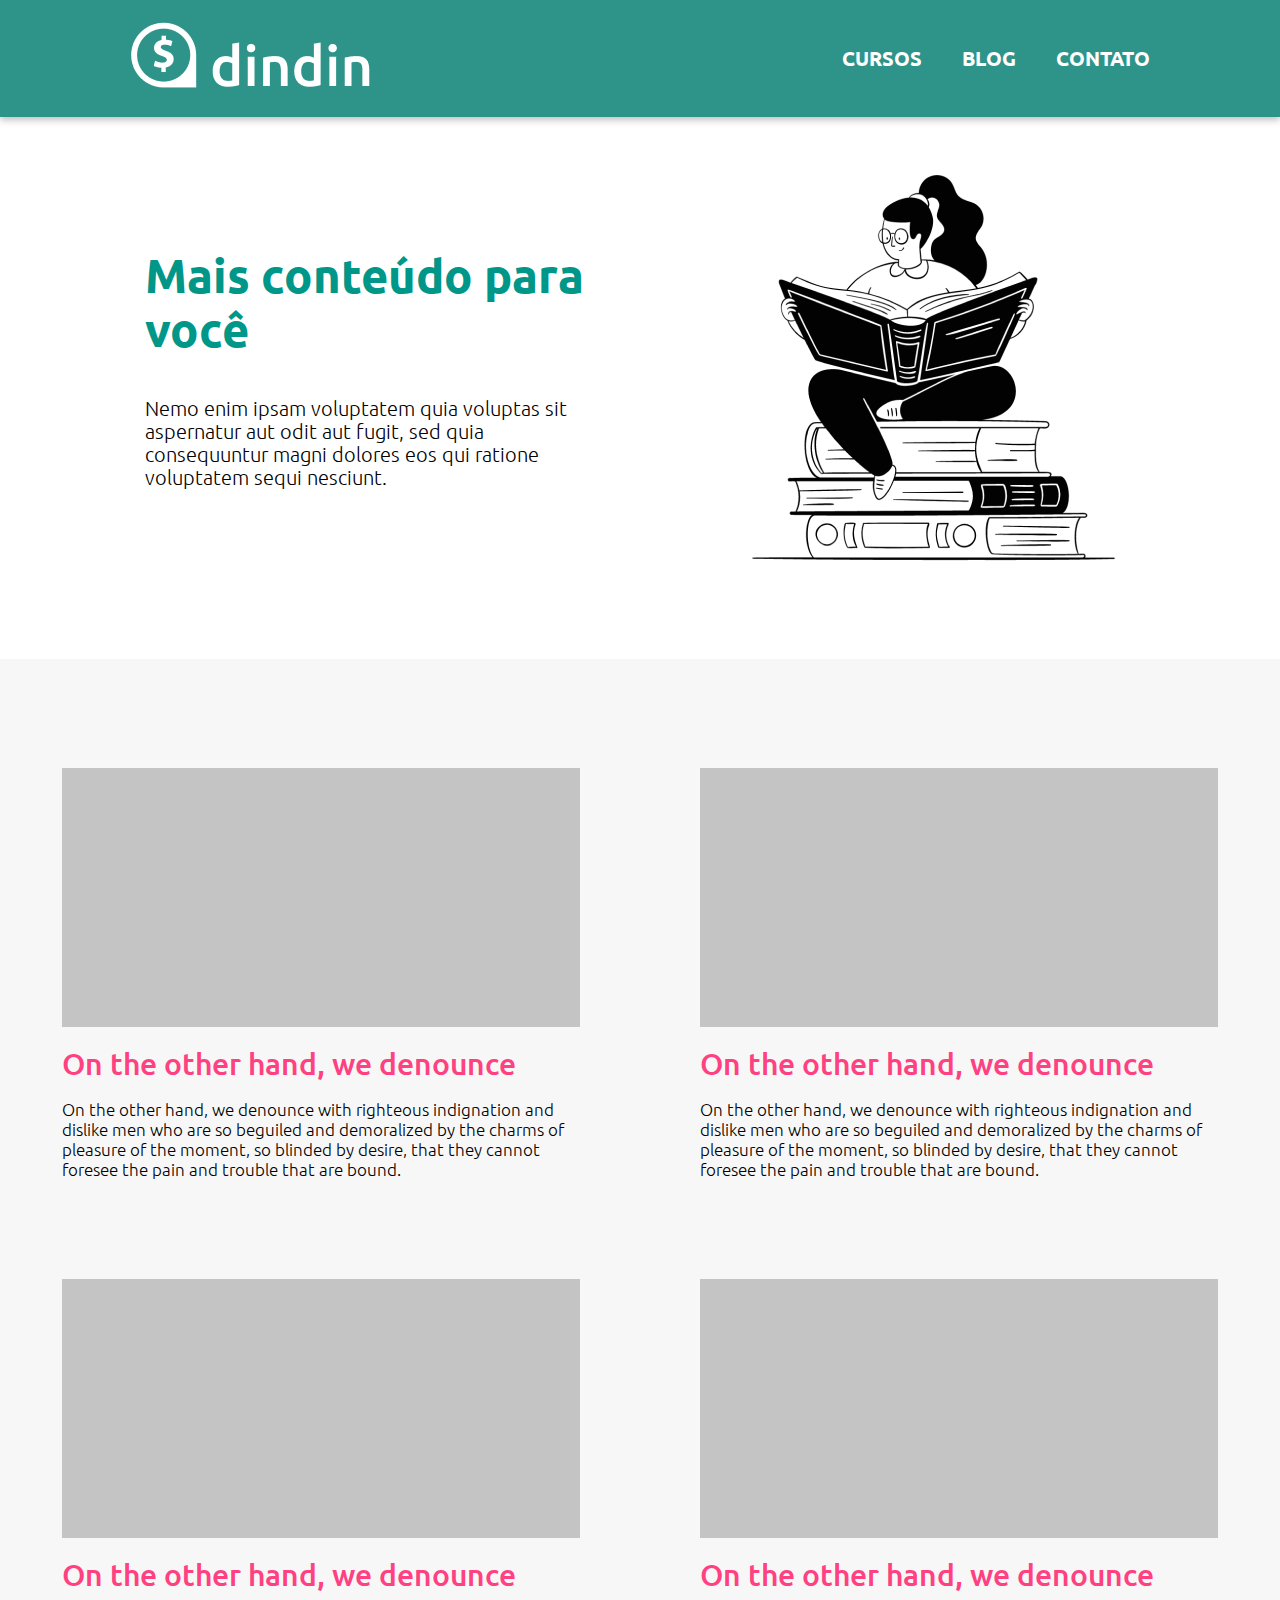
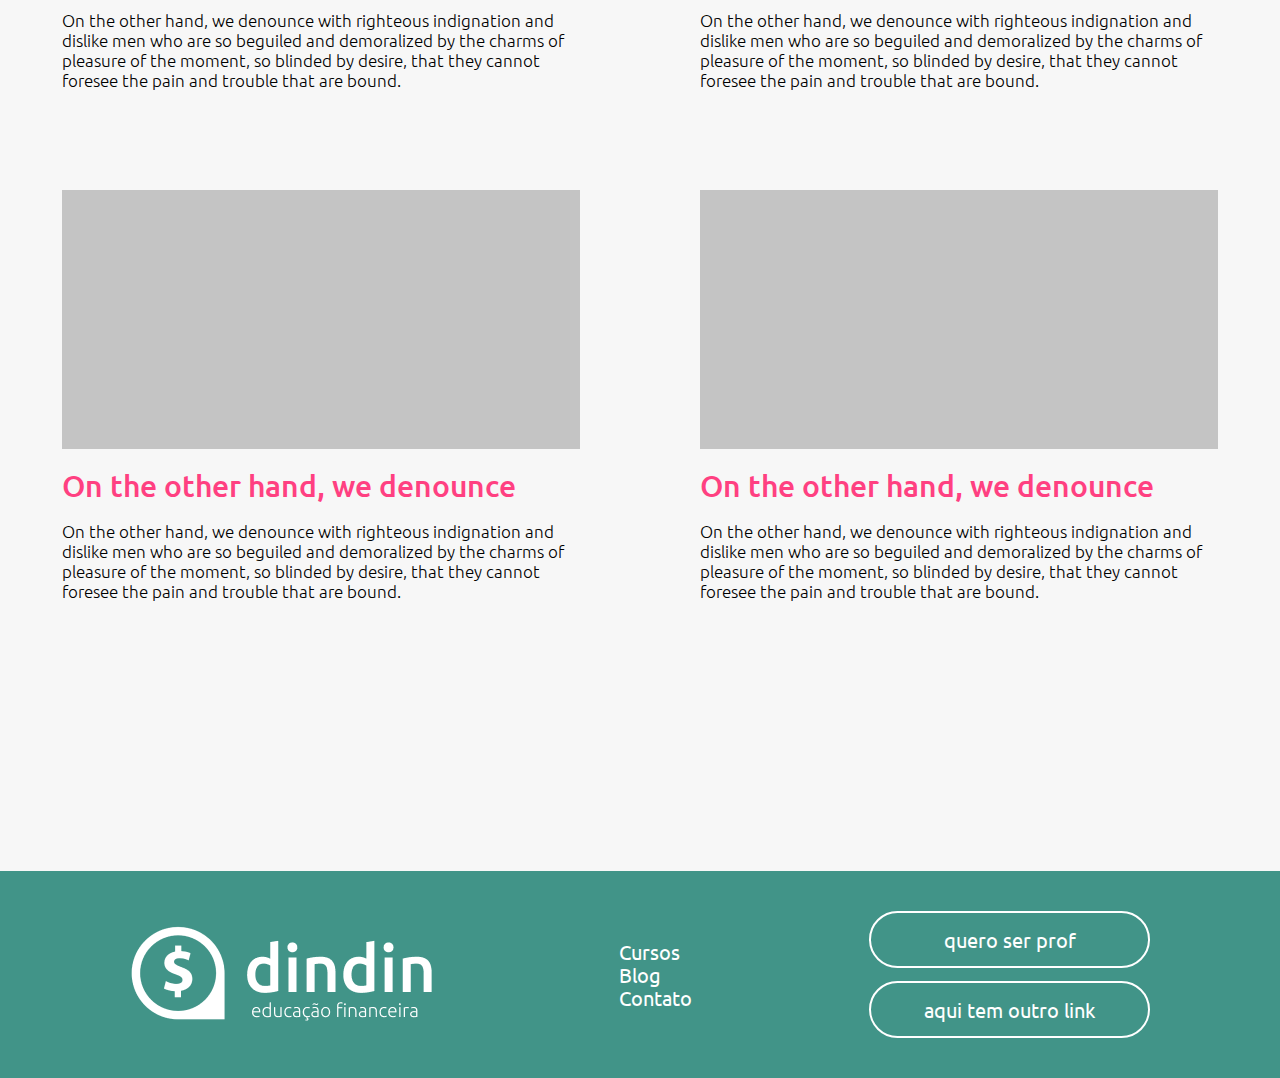
<file: blog.html>
<!DOCTYPE html>
<html lang="en">
<head>
    <meta charset="UTF-8">
    <meta http-equiv="X-UA-Compatible" content="IE=edge">
    <meta name="viewport" content="width=device-width, initial-scale=1.0">
    <title>Blog</title>
    <link rel="stylesheet" href="styles/global.css">
    <link rel="stylesheet" href="styles/blog.css">
    <!-- Google fonts -->
    <link rel="preconnect" href="https://fonts.googleapis.com">
    <link rel="preconnect" href="https://fonts.gstatic.com" crossorigin>
    <link href="https://fonts.googleapis.com/css2?family=Nunito:wght@300;400;700&family=Ubuntu:wght@300;400;500;700&display=swap" rel="stylesheet">
</head>
<body>
    <header>
        <div class="container">
            <h2>
                <a href="index.html">DinDin - Educação Financeira</a>
            </h2>
            <nav>
                <ul>
                    <li><a href="cursos.html">Cursos</a></li>
                    <li><a href="blog.html">Blog</a></li>
                    <li><a href="contato.html">Contato</a></li>
                </ul>
            </nav>
        </div>
    </header>

    <main>
        <section class="section1">
            <div class="text">
                <h1>Mais conteúdo para você</h1>
                <p>Nemo enim ipsam voluptatem quia voluptas sit aspernatur aut odit aut fugit, sed quia consequuntur magni dolores eos qui ratione voluptatem sequi nesciunt.</p>
            </div>
            <div class="img"></div>
        </section>

        <section class="section2">
            <div class="item">
                <a href="post.html"><div></div></a>
                <a href="post.html"><h2>On the other hand, we denounce</h2></a>
                <p>On the other hand, we denounce with righteous indignation and dislike men who are so beguiled and demoralized by the charms of pleasure of the moment, so blinded by desire, that they cannot foresee the pain and trouble that are bound.</p>
            </div>
            <div class="item">
                <a href="post.html"><div></div></a>
                <a href="post.html"><h2>On the other hand, we denounce</h2></a>
                <p>On the other hand, we denounce with righteous indignation and dislike men who are so beguiled and demoralized by the charms of pleasure of the moment, so blinded by desire, that they cannot foresee the pain and trouble that are bound.</p>
            </div>
            <div class="item">
                <a href="post.html"><div></div></a>
                <a href="post.html"><h2>On the other hand, we denounce</h2></a>
                <p>On the other hand, we denounce with righteous indignation and dislike men who are so beguiled and demoralized by the charms of pleasure of the moment, so blinded by desire, that they cannot foresee the pain and trouble that are bound.</p>
            </div>
            <div class="item">
                <a href="post.html"><div></div></a>
                <a href="post.html"><h2>On the other hand, we denounce</h2></a>
                <p>On the other hand, we denounce with righteous indignation and dislike men who are so beguiled and demoralized by the charms of pleasure of the moment, so blinded by desire, that they cannot foresee the pain and trouble that are bound.</p>
            </div>
            <div class="item">
                <a href="post.html"><div></div></a>
                <a href="post.html"><h2>On the other hand, we denounce</h2></a>
                <p>On the other hand, we denounce with righteous indignation and dislike men who are so beguiled and demoralized by the charms of pleasure of the moment, so blinded by desire, that they cannot foresee the pain and trouble that are bound.</p>
            </div>
            <div class="item">
                <a href="post.html"><div></div></a>
                <a href="post.html"><h2>On the other hand, we denounce</h2></a>
                <p>On the other hand, we denounce with righteous indignation and dislike men who are so beguiled and demoralized by the charms of pleasure of the moment, so blinded by desire, that they cannot foresee the pain and trouble that are bound.</p>
            </div>
        </section>
    </main>

    <footer>
        <div class="container">
            <h2><a href="index.html">DinDin - Educação Financeira</a></h2>
            <ul>
                <li><a href="cursos.html">Cursos</a></li>
                <li><a href="blog.html">Blog</a></li>
                <li><a href="contato.html">Contato</a></li>
            </ul>
            <div>
                <a href="contato.html">quero ser prof</a>
                <a href="blog.html">aqui tem outro link</a>
            </div>
        </div>
    </footer>
</body>
</html>
</file>
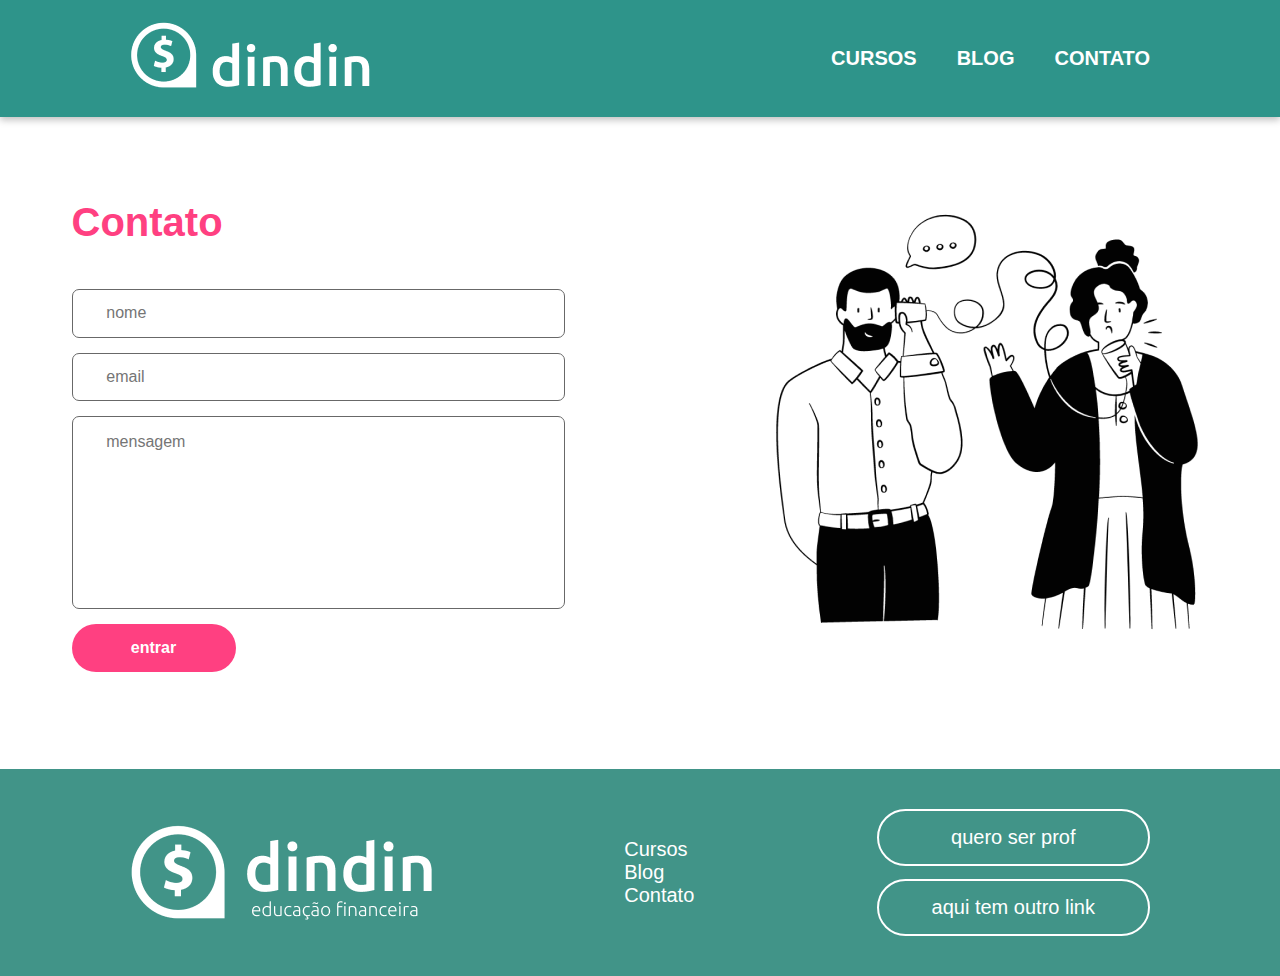
<file: contato.html>
<!DOCTYPE html>
<html lang="en">
<head>
    <meta charset="UTF-8">
    <meta http-equiv="X-UA-Compatible" content="IE=edge">
    <meta name="viewport" content="width=device-width, initial-scale=1.0">
    <title>Contato</title>
    <link rel="stylesheet" href="styles/global.css">
    <link rel="stylesheet" href="styles/contato.css">
</head>
<body>
    <header>
        <div class="container">
            <h2>
                <a href="index.html">DinDin - Educação Financeira</a>
            </h2>
            <nav>
                <ul>
                    <li><a href="cursos.html">Cursos</a></li>
                    <li><a href="blog.html">Blog</a></li>
                    <li><a href="contato.html">Contato</a></li>
                </ul>
            </nav>
        </div>
    </header>

    <main>
        <form action="GET"> 
            <fieldset>
                <h1>Contato</h1>

                <label class="screen-reader-only" for="nome">Nome</label>
                <input type="text" id="nome" name="nome" placeholder="nome">

                <label class="screen-reader-only" for="email">Email</label>
                <input type="email" id="email" name="email" placeholder="email">
                
                <label class="screen-reader-only" for="mensagem">Mensagem</label>
                <textarea id="mensagem" name="mensagem" placeholder="mensagem"></textarea>
            
                <button id="botao">entrar</button>
            </fieldset>    
        </form>
        <img src="images/ilustra-contato.png" alt="">
    </main>

    <footer>
        <div class="container">
            <h2><a href="index.html">DinDin - Educação Financeira</a></h2>
            <ul>
                <li><a href="cursos.html">Cursos</a></li>
                <li><a href="blog.html">Blog</a></li>
                <li><a href="contato.html">Contato</a></li>
            </ul>
            <div>
                <a href="contato.html">quero ser prof</a>
                <a href="blog.html">aqui tem outro link</a>
            </div>
        </div>
    </footer>
</body>
</html>
</file>
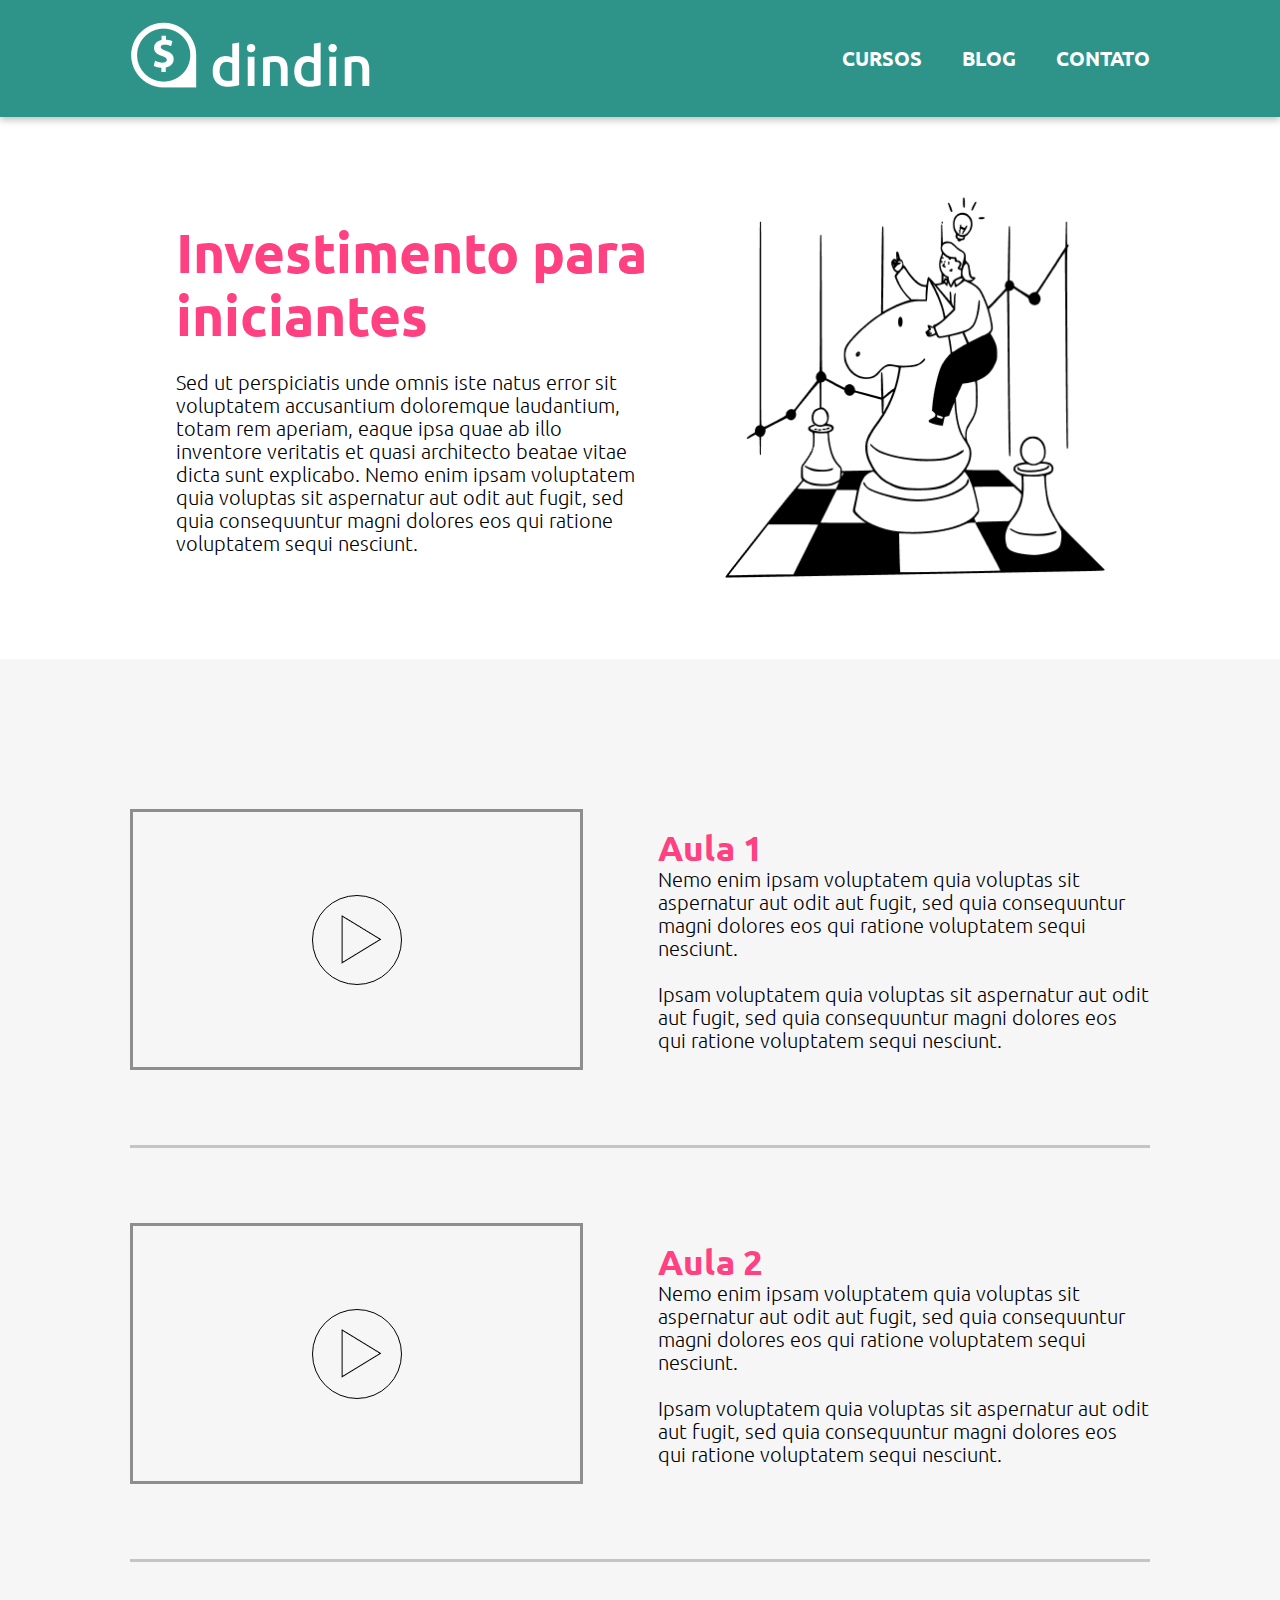
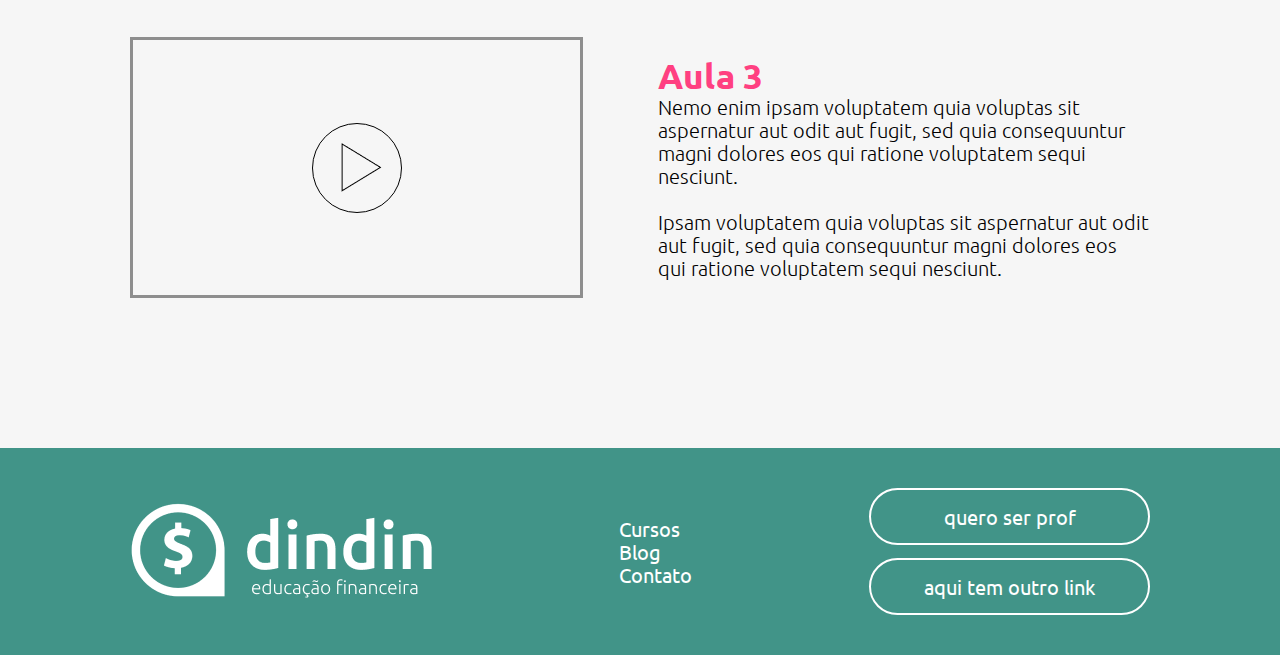
<file: curso.html>
<!DOCTYPE html>
<html lang="en">
<head>
    <meta charset="UTF-8">
    <meta http-equiv="X-UA-Compatible" content="IE=edge">
    <meta name="viewport" content="width=device-width, initial-scale=1.0">
    <title>Curso</title>
    <link rel="stylesheet" href="styles/global.css">
    <link rel="stylesheet" href="styles/curso.css">
    <!-- Google fonts -->
    <link rel="preconnect" href="https://fonts.googleapis.com">
    <link rel="preconnect" href="https://fonts.gstatic.com" crossorigin>
    <link href="https://fonts.googleapis.com/css2?family=Nunito:wght@300;400;700&family=Ubuntu:wght@300;400;500;700&display=swap" rel="stylesheet">
</head>
<body>
    <header>
        <div class="container">
            <h2>
                <a href="index.html">DinDin - Educação Financeira</a>
            </h2>
            <nav>
                <ul>
                    <li><a href="cursos.html">Cursos</a></li>
                    <li><a href="blog.html">Blog</a></li>
                    <li><a href="contato.html">Contato</a></li>
                </ul>
            </nav>
        </div>
    </header>

    <main>
        <section class="section1">
            <div class="text">
                <h1>Investimento para iniciantes</h1>
                <p>Sed ut perspiciatis unde omnis iste natus error sit voluptatem accusantium doloremque laudantium, totam rem aperiam, eaque ipsa quae ab illo inventore veritatis et quasi architecto beatae vitae dicta sunt explicabo. Nemo enim ipsam voluptatem quia voluptas sit aspernatur aut odit aut fugit, sed quia consequuntur magni dolores eos qui ratione voluptatem sequi nesciunt.</p>
            </div>
            <div class="box-img">
                <div class="img"></div>
            </div>
        </section>

        <section class="section2">
            <div class="item">
                <div class="img">
                    <div>
                        <img src="images/play.png" alt="Video da Aula 1 do curso">
                    </div>
                </div>
                <div class="text">
                    <h2>Aula 1</h2>
                    <p>Nemo enim ipsam voluptatem quia voluptas sit aspernatur aut odit aut fugit, sed quia consequuntur magni dolores eos qui ratione voluptatem sequi nesciunt. 
                    <br><br>
                    Ipsam voluptatem quia voluptas sit aspernatur aut odit aut fugit, sed quia consequuntur magni dolores eos qui ratione voluptatem sequi nesciunt.</p>
                </div>
            </div>
            <hr>
            <div class="item">
                <div class="img">
                    <div>
                        <img src="images/play.png" alt="Video da Aula 2 do curso">
                    </div>
                </div>
                <div class="text">
                    <h2>Aula 2</h2>
                    <p>Nemo enim ipsam voluptatem quia voluptas sit aspernatur aut odit aut fugit, sed quia consequuntur magni dolores eos qui ratione voluptatem sequi nesciunt. 
                    <br><br>
                    Ipsam voluptatem quia voluptas sit aspernatur aut odit aut fugit, sed quia consequuntur magni dolores eos qui ratione voluptatem sequi nesciunt.</p>
                </div>
            </div>
            <hr>
            <div class="item">
                <div class="img">
                    <div>
                        <img src="images/play.png" alt="Video da Aula 3 do curso">
                    </div>
                </div>
                <div class="text">
                    <h2>Aula 3</h2>
                    <p>Nemo enim ipsam voluptatem quia voluptas sit aspernatur aut odit aut fugit, sed quia consequuntur magni dolores eos qui ratione voluptatem sequi nesciunt. 
                    <br><br>
                    Ipsam voluptatem quia voluptas sit aspernatur aut odit aut fugit, sed quia consequuntur magni dolores eos qui ratione voluptatem sequi nesciunt.</p>
                </div>
            </div>
        </section>
    </main>

    <footer>
        <div class="container">
            <h2><a href="index.html">DinDin - Educação Financeira</a></h2>
            <ul>
                <li><a href="cursos.html">Cursos</a></li>
                <li><a href="blog.html">Blog</a></li>
                <li><a href="contato.html">Contato</a></li>
            </ul>
            <div>
                <a href="contato.html">quero ser prof</a>
                <a href="blog.html">aqui tem outro link</a>
            </div>
        </div>
    </footer>
</body>
</html>
</file>
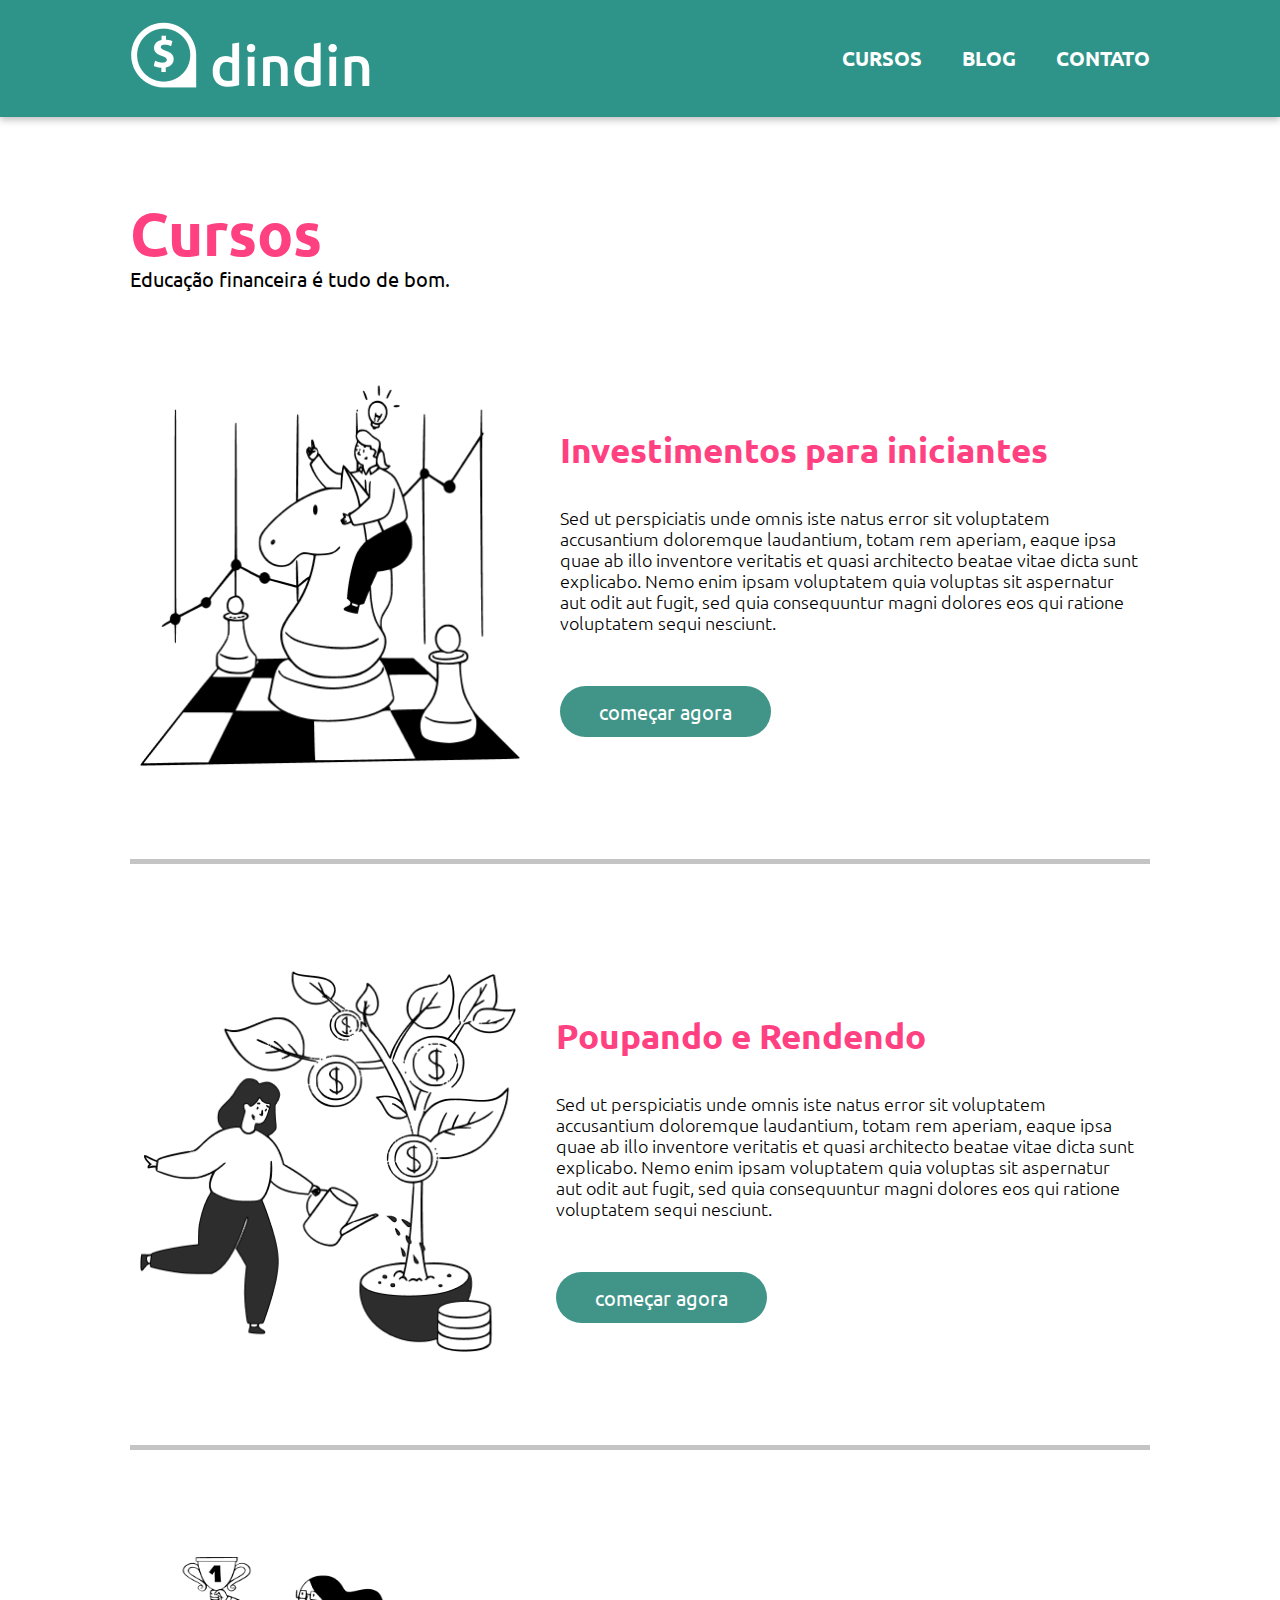
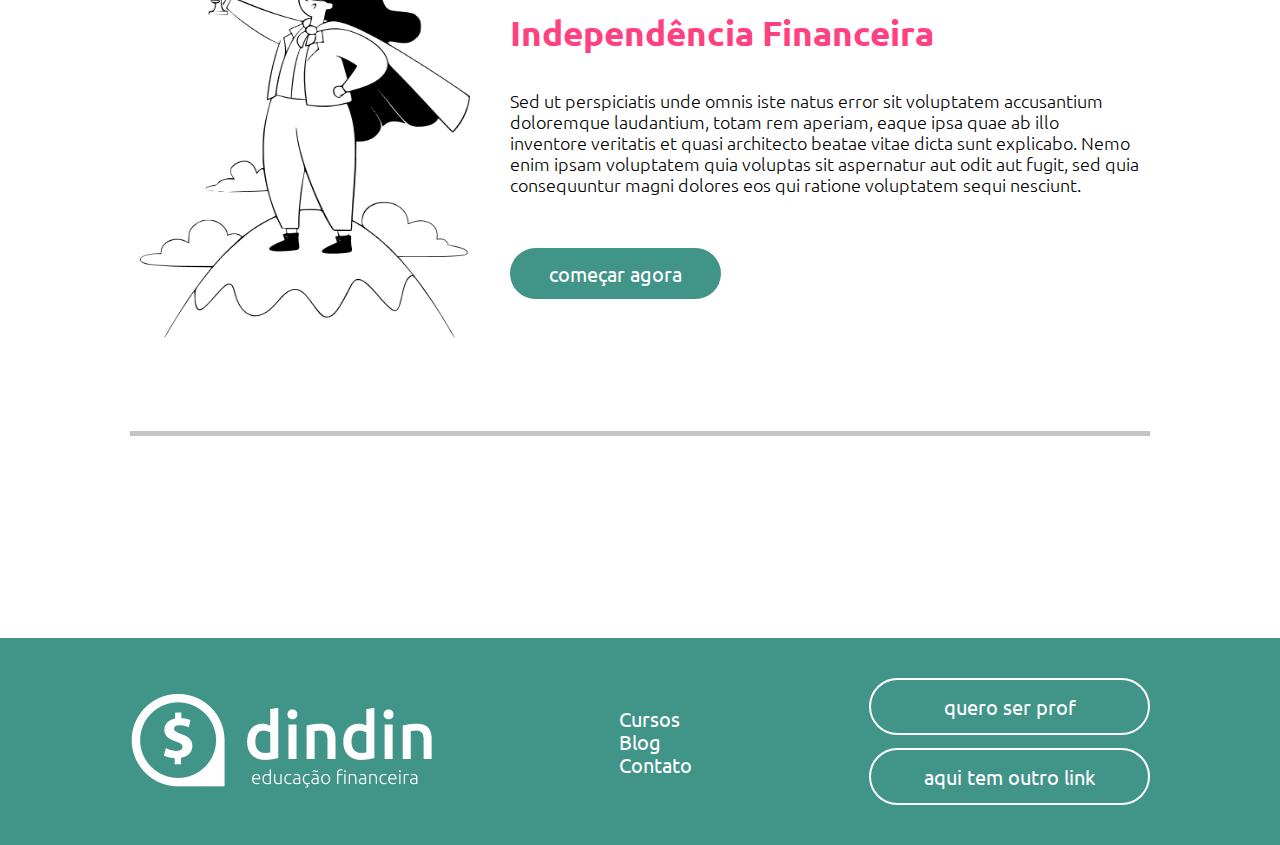
<file: cursos.html>
<!DOCTYPE html>
<html lang="en">
<head>
    <meta charset="UTF-8">
    <meta http-equiv="X-UA-Compatible" content="IE=edge">
    <meta name="viewport" content="width=device-width, initial-scale=1.0">
    <title>Cursos</title>
    <link rel="stylesheet" href="styles/global.css">
    <link rel="stylesheet" href="styles/cursos.css">
    <!-- Google Fonts -->
    <link rel="preconnect" href="https://fonts.googleapis.com">
    <link rel="preconnect" href="https://fonts.gstatic.com" crossorigin>
    <link href="https://fonts.googleapis.com/css2?family=Ubuntu:wght@300;400;500;700&display=swap" rel="stylesheet">
</head>
<body>
    <header>
        <div class="container">
            <h2>
                <a href="index.html">DinDin - Educação Financeira</a>
            </h2>
            <nav>
                <ul>
                    <li><a href="cursos.html">Cursos</a></li>
                    <li><a href="blog.html">Blog</a></li>
                    <li><a href="contato.html">Contato</a></li>
                </ul>
            </nav>
        </div>
    </header>

    <main>
        <h1>cursos</h1>
        <p>Educação financeira é tudo de bom.</p>

        <div class="item">
            <img src="images/ilustra-poupando.png" alt="Um tabuleiro de xadrez com um grafico de investimentos atras, explicando que temos que ter estrategias ao investir para obtermos bons lucros.">
            <div class="text">
                <h2>Investimentos para iniciantes</h2>
                <p>Sed ut perspiciatis unde omnis iste natus error sit voluptatem accusantium doloremque laudantium, totam rem aperiam, eaque ipsa quae ab illo inventore veritatis et quasi architecto beatae vitae dicta sunt explicabo. Nemo enim ipsam voluptatem quia voluptas sit aspernatur aut odit aut fugit, sed quia consequuntur magni dolores eos qui ratione voluptatem sequi nesciunt. </p>
                <a href="" class="botao-modal">começar agora</a>
            </div>
        </div>
        <div class="item">
            <img src="images/ilustra-investimento.png" alt="Mulher regando uma arvore de dinheiro, que faz associação a investir.">
            <div class="text">
                <h2>Poupando e Rendendo</h2>
                <p>Sed ut perspiciatis unde omnis iste natus error sit voluptatem accusantium doloremque laudantium, totam rem aperiam, eaque ipsa quae ab illo inventore veritatis et quasi architecto beatae vitae dicta sunt explicabo. Nemo enim ipsam voluptatem quia voluptas sit aspernatur aut odit aut fugit, sed quia consequuntur magni dolores eos qui ratione voluptatem sequi nesciunt. </p>
                <a href="" class="botao-modal">começar agora</a>
            </div>
        </div>
        <div class="item">
            <img src="images/ilustra-independencia.png" alt="Uma mulher no alto de uma montanha com um trofeu na mão, a imagem faz a associação a tão sonhada e almejada liberdade e independencia financeira.">
            <div class="text">
                <h2>Independência Financeira</h2>
                <p>Sed ut perspiciatis unde omnis iste natus error sit voluptatem accusantium doloremque laudantium, totam rem aperiam, eaque ipsa quae ab illo inventore veritatis et quasi architecto beatae vitae dicta sunt explicabo. Nemo enim ipsam voluptatem quia voluptas sit aspernatur aut odit aut fugit, sed quia consequuntur magni dolores eos qui ratione voluptatem sequi nesciunt. </p>
                <a href="" class="botao-modal">começar agora</a>
            </div>
        </div>
        <div class="modal">
            <div class="modal-window">
                <div class="close">X</div>
                <img src="images/ilustra-poupando.png" alt="">
                <div class="text">
                    <h3>Investimento para iniciantes</h3>
                    <p>Sed ut perspiciatis unde omnis iste natus error  sit voluptatem accusantium doloremque laudantium, totam rem aperiam, eaque ipsa quae ab illo inventore veritatis et quasi architecto beatae vitae dicta sunt explicabo. Nemo enim ipsam voluptatem quia voluptas sit aspernatur aut odit aut fugit, sed quia consequuntur magni dolores eos qui ratione voluptatem sequi nesciunt.
                    <br><br>
                    1 - Aula introdutória
                    <br>
                    2 - História sobre inventimento
                    <br>
                    3 - Por onde começar
                    <br><br>
                    Professor: Jane Doe
                    </p>
                    <a href="curso.html">Link para aulas</a>
                </div>
            </div>
        </div>
    </main>

    <footer>
        <div class="container">
            <h2><a href="index.html">DinDin - Educação Financeira</a></h2>
            <ul>
                <li><a href="cursos.html">Cursos</a></li>
                <li><a href="blog.html">Blog</a></li>
                <li><a href="contato.html">Contato</a></li>
            </ul>
            <div>
                <a href="contato.html">quero ser prof</a>
                <a href="blog.html">aqui tem outro link</a>
            </div>
        </div>
    </footer>
</body>
</html>
</file>
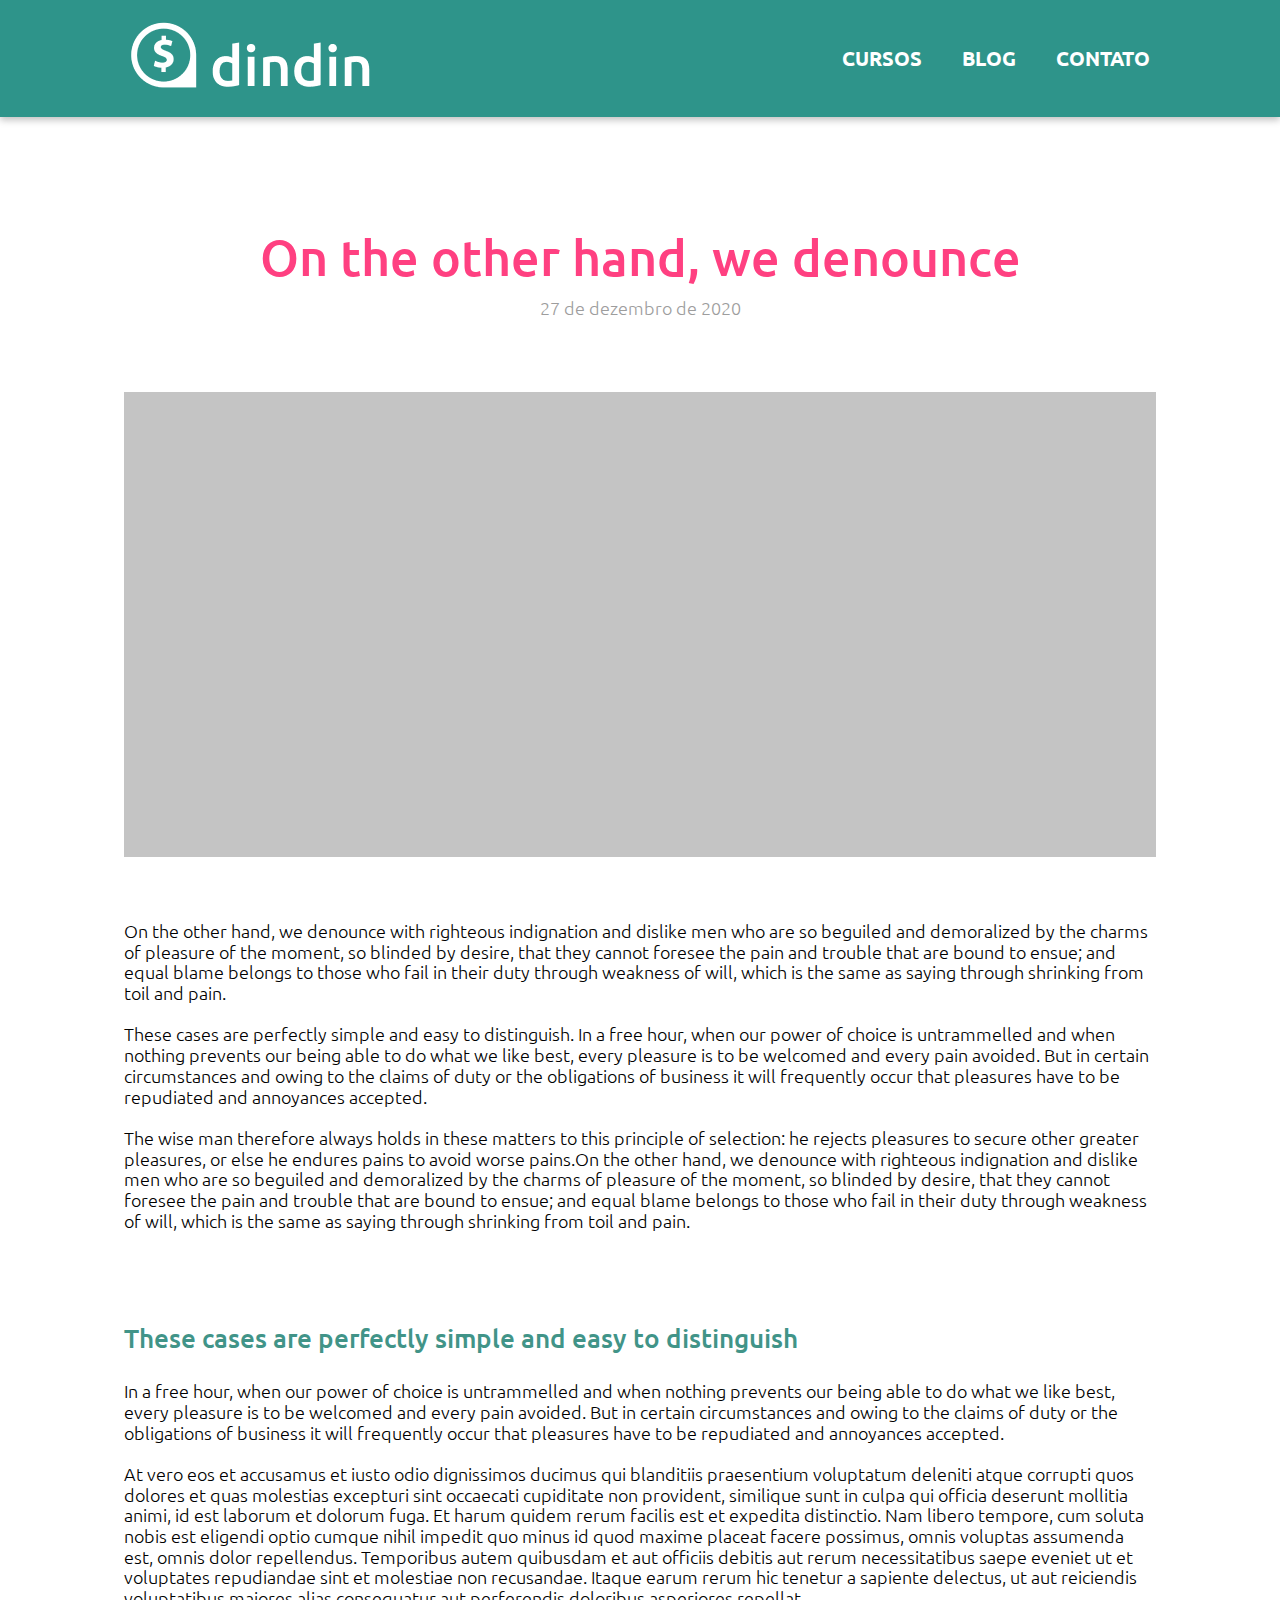
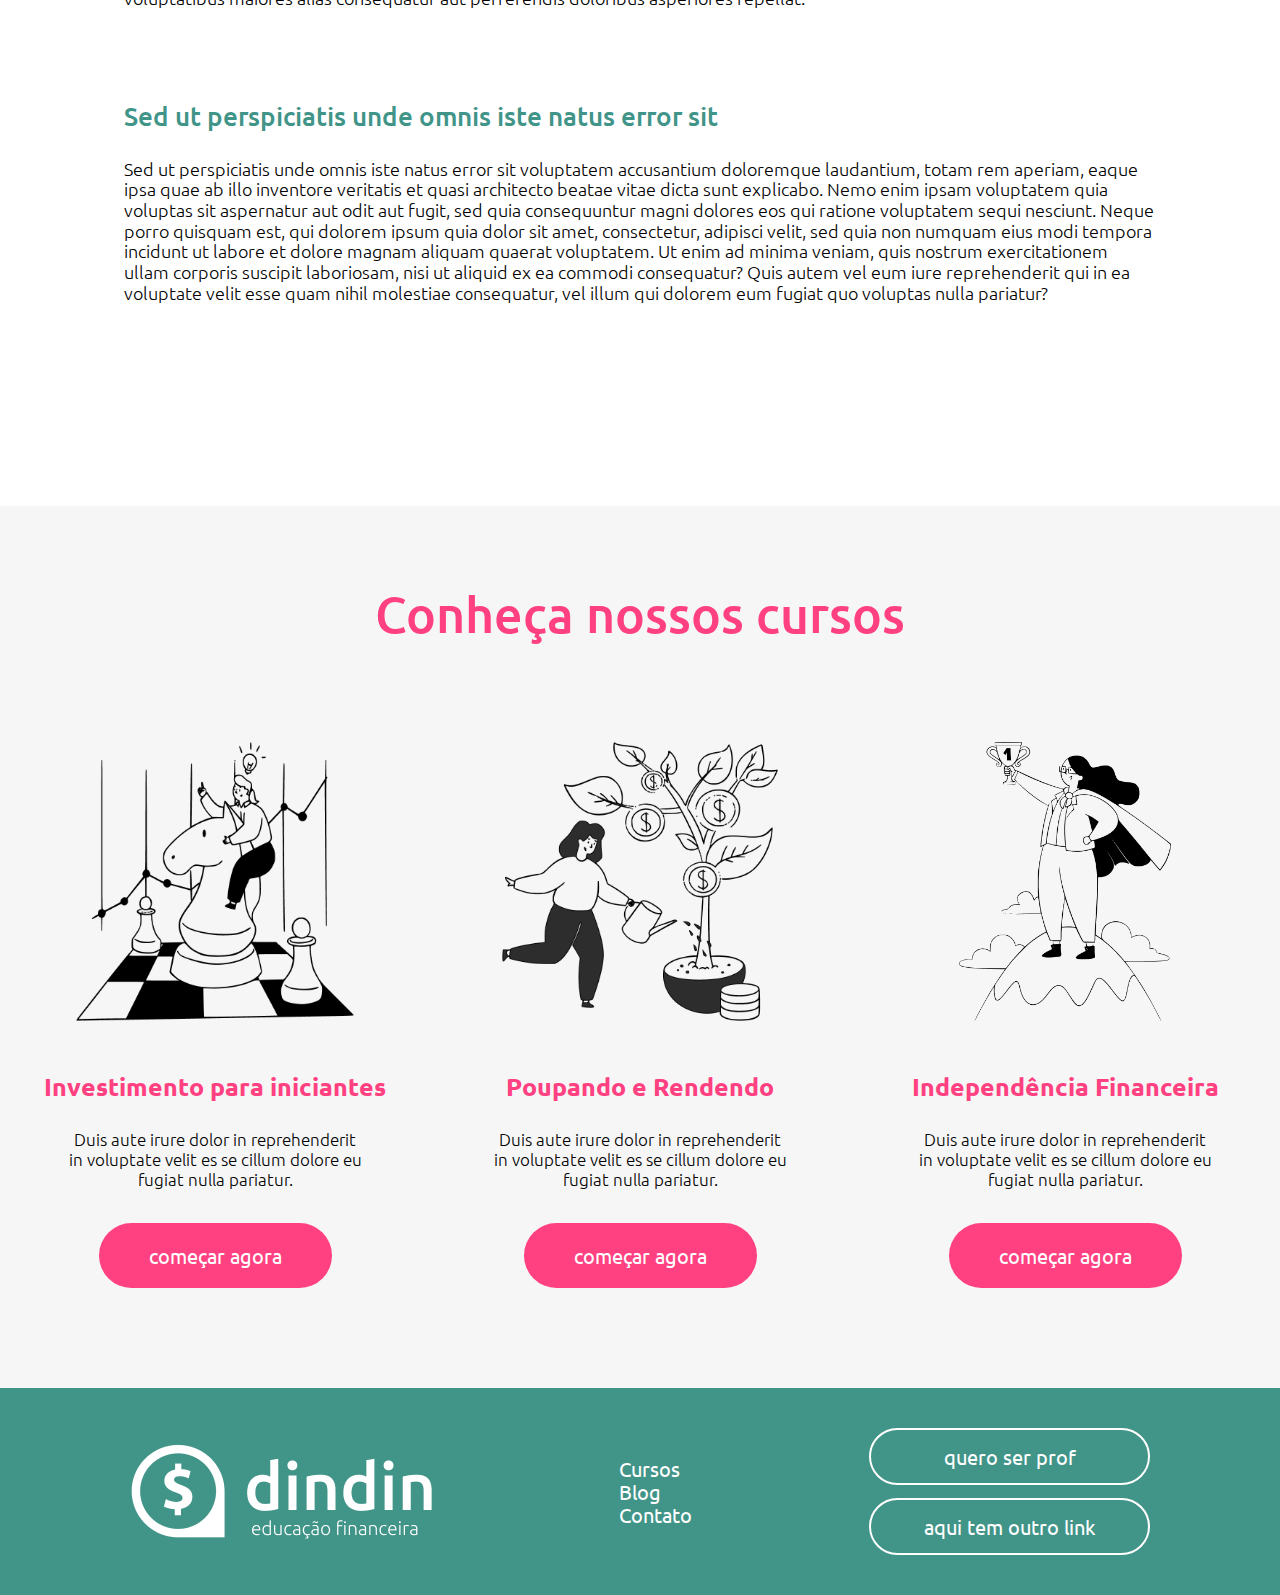
<file: post.html>
<!DOCTYPE html>
<html lang="en">
<head>
    <meta charset="UTF-8">
    <meta http-equiv="X-UA-Compatible" content="IE=edge">
    <meta name="viewport" content="width=device-width, initial-scale=1.0">
    <title>Post</title>
    <link rel="stylesheet" href="styles/global.css">
    <link rel="stylesheet" href="styles/post.css">
    <!-- Google fonts -->
    <link rel="preconnect" href="https://fonts.googleapis.com">
    <link rel="preconnect" href="https://fonts.gstatic.com" crossorigin>
    <link href="https://fonts.googleapis.com/css2?family=Ubuntu:wght@300;400;500;700&display=swap" rel="stylesheet">
</head>
<body>
    <header>
        <div class="container">
            <h2>
                <a href="index.html">DinDin - Educação Financeira</a>
            </h2>
            <nav>
                <ul>
                    <li><a href="cursos.html">Cursos</a></li>
                    <li><a href="blog.html">Blog</a></li>
                    <li><a href="contato.html">Contato</a></li>
                </ul>
            </nav>
        </div>
    </header>

    <main>
        <section class="section1">
            <h1>On the other hand, we denounce</h1>
            <span>27 de dezembro de 2020</span>
            <div class="img"></div>

            <p>On the other hand, we denounce with righteous indignation and dislike men who are so beguiled and demoralized by the charms of pleasure of the moment, so blinded by desire, that they cannot foresee the pain and trouble that are bound to ensue; and equal blame belongs to those who fail in their duty through weakness of will, which is the same as saying through shrinking from toil and pain.
            <br><br>
            These cases are perfectly simple and easy to distinguish. In a free hour, when our power of choice is untrammelled and when nothing prevents our being able to do what we like best, every pleasure is to be welcomed and every pain avoided. But in certain circumstances and owing to the claims of duty or the obligations of business it will frequently occur that pleasures have to be repudiated and annoyances accepted.
            <br><br>
            The wise man therefore always holds in these matters to this principle of selection: he rejects pleasures to secure other greater pleasures, or else he endures pains to avoid worse pains.On the other hand, we denounce with righteous indignation and dislike men who are so beguiled and demoralized by the charms of pleasure of the moment, so blinded by desire, that they cannot foresee the pain and trouble that are bound to ensue; and equal blame belongs to those who fail in their duty through weakness of will, which is the same as saying through shrinking from toil and pain.
            </p>

            <h2>These cases are perfectly simple and easy to distinguish</h2>

            <p>In a free hour, when our power of choice is untrammelled and when nothing prevents our being able to do what we like best, every pleasure is to be welcomed and every pain avoided. But in certain circumstances and owing to the claims of duty or the obligations of business it will frequently occur that pleasures have to be repudiated and annoyances accepted.
            <br><br>
            At vero eos et accusamus et iusto odio dignissimos ducimus qui blanditiis praesentium voluptatum deleniti atque corrupti quos dolores et quas molestias excepturi sint occaecati cupiditate non provident, similique sunt in culpa qui officia deserunt mollitia animi, id est laborum et dolorum fuga. Et harum quidem rerum facilis est et expedita distinctio. Nam libero tempore, cum soluta nobis est eligendi optio cumque nihil impedit quo minus id quod maxime placeat facere possimus, omnis voluptas assumenda est, omnis dolor repellendus. Temporibus autem quibusdam et aut officiis debitis aut rerum necessitatibus saepe eveniet ut et voluptates repudiandae sint et molestiae non recusandae. Itaque earum rerum hic tenetur a sapiente delectus, ut aut reiciendis voluptatibus maiores alias consequatur aut perferendis doloribus asperiores repellat.
            </p>

            <h2>Sed ut perspiciatis unde omnis iste natus error sit </h2>

            <p>Sed ut perspiciatis unde omnis iste natus error sit voluptatem accusantium doloremque laudantium, totam rem aperiam, eaque ipsa quae ab illo inventore veritatis et quasi architecto beatae vitae dicta sunt explicabo. Nemo enim ipsam voluptatem quia voluptas sit aspernatur aut odit aut fugit, sed quia consequuntur magni dolores eos qui ratione voluptatem sequi nesciunt. Neque porro quisquam est, qui dolorem ipsum quia dolor sit amet, consectetur, adipisci velit, sed quia non numquam eius modi tempora incidunt ut labore et dolore magnam aliquam quaerat voluptatem. Ut enim ad minima veniam, quis nostrum exercitationem ullam corporis suscipit laboriosam, nisi ut aliquid ex ea commodi consequatur? Quis autem vel eum iure reprehenderit qui in ea voluptate velit esse quam nihil molestiae consequatur, vel illum qui dolorem eum fugiat quo voluptas nulla pariatur?
            </p>

        </section>
        <section class="section2">
            <h3>Conheça nossos cursos</h3>
            <div>
                <img src="images/ilustra-poupando.png" alt="">
                <h4>Investimento para iniciantes</h4>
                <p>Duis aute irure dolor in reprehenderit in voluptate velit es se cillum dolore eu fugiat nulla pariatur.</p>
                <a href="cursos.html">começar agora</a>
            </div>
            <div>
                <img src="images/ilustra-investimento.png" alt="">
                <h4>Poupando e Rendendo</h4>
                <p>Duis aute irure dolor in reprehenderit in voluptate velit es se cillum dolore eu fugiat nulla pariatur.</p>
                <a href="cursos.html">começar agora</a>
            </div>
            <div>
                <img src="images/ilustra-independencia.png" alt="">
                <h4>Independência Financeira</h4>
                <p>Duis aute irure dolor in reprehenderit in voluptate velit es se cillum dolore eu fugiat nulla pariatur.</p>
                <a href="cursos.html">começar agora</a>
            </div>
        </section>
    </main>

    <footer>
        <div class="container">
            <h2><a href="index.html">DinDin - Educação Financeira</a></h2>
            <ul>
                <li><a href="cursos.html">Cursos</a></li>
                <li><a href="blog.html">Blog</a></li>
                <li><a href="contato.html">Contato</a></li>
            </ul>
            <div>
                <a href="contato.html">quero ser prof</a>
                <a href="blog.html">aqui tem outro link</a>
            </div>
        </div>
    </footer>
</body>
</html>
</file>
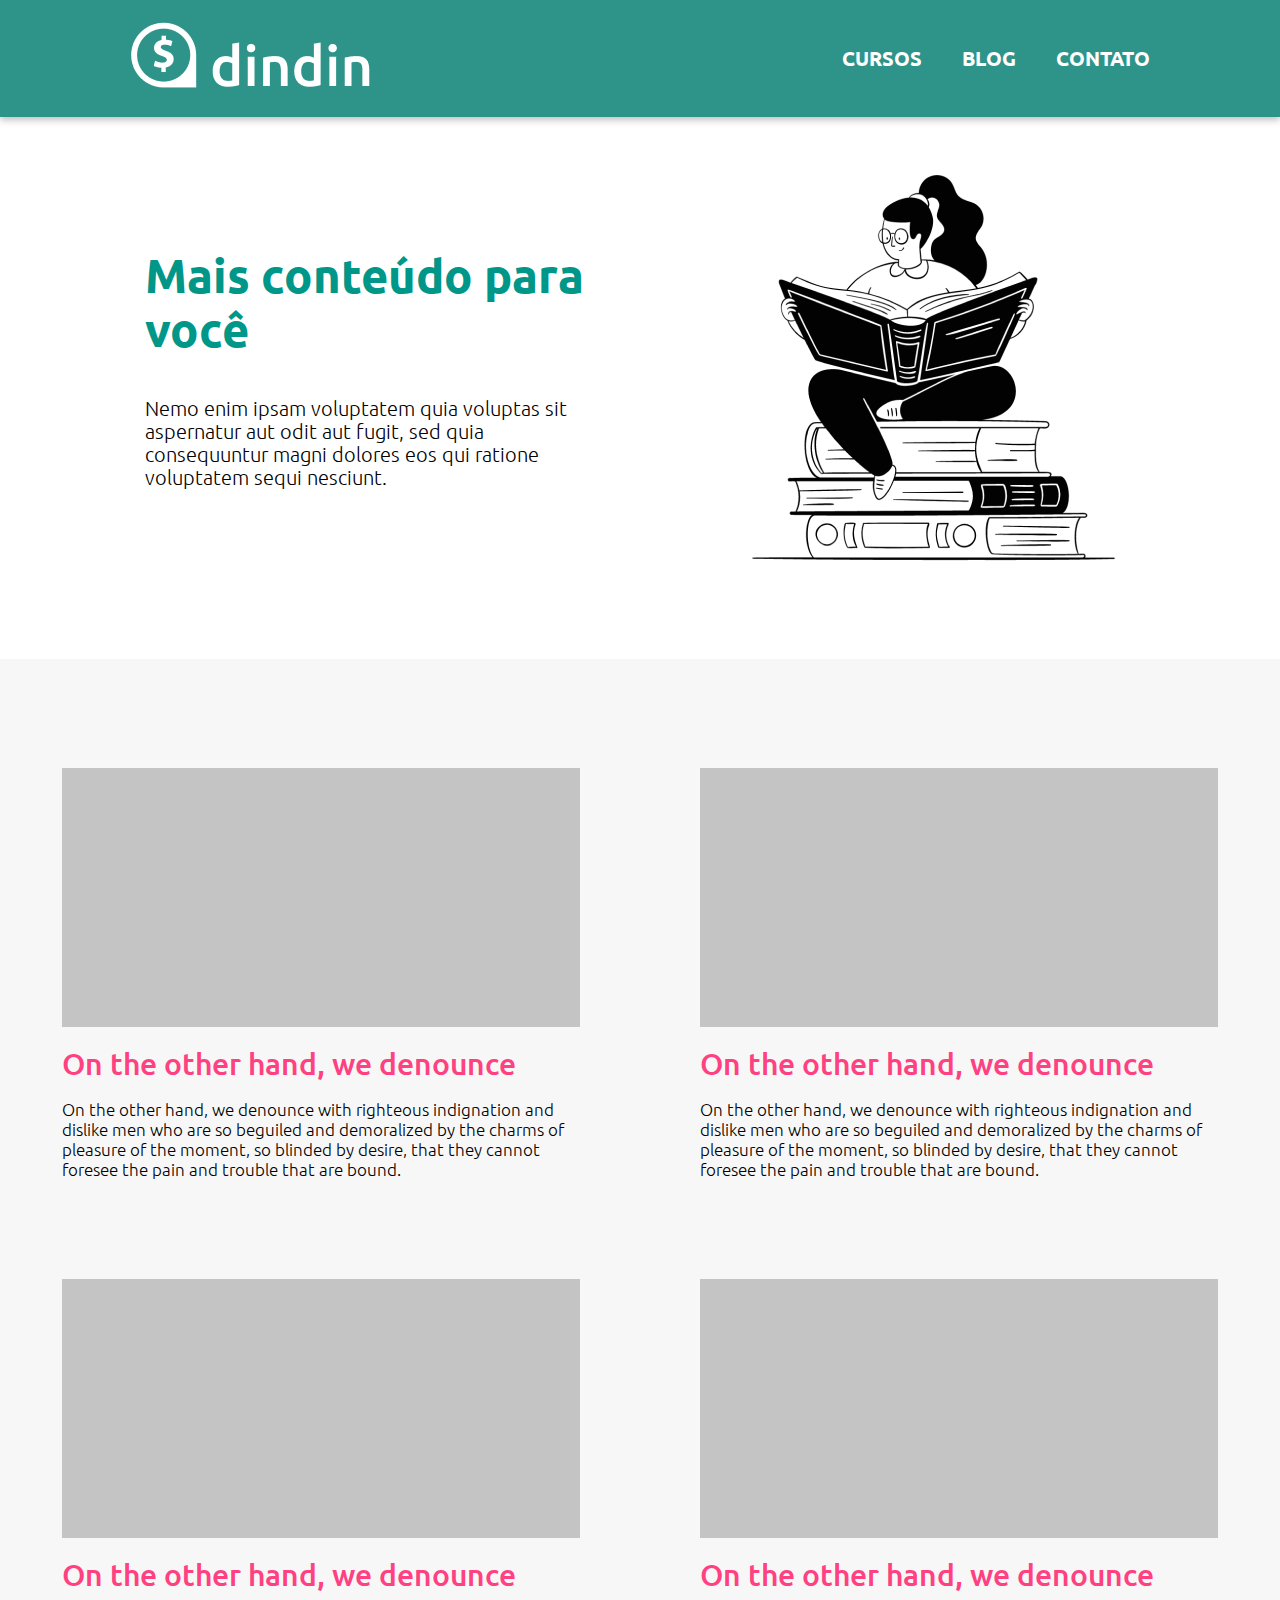
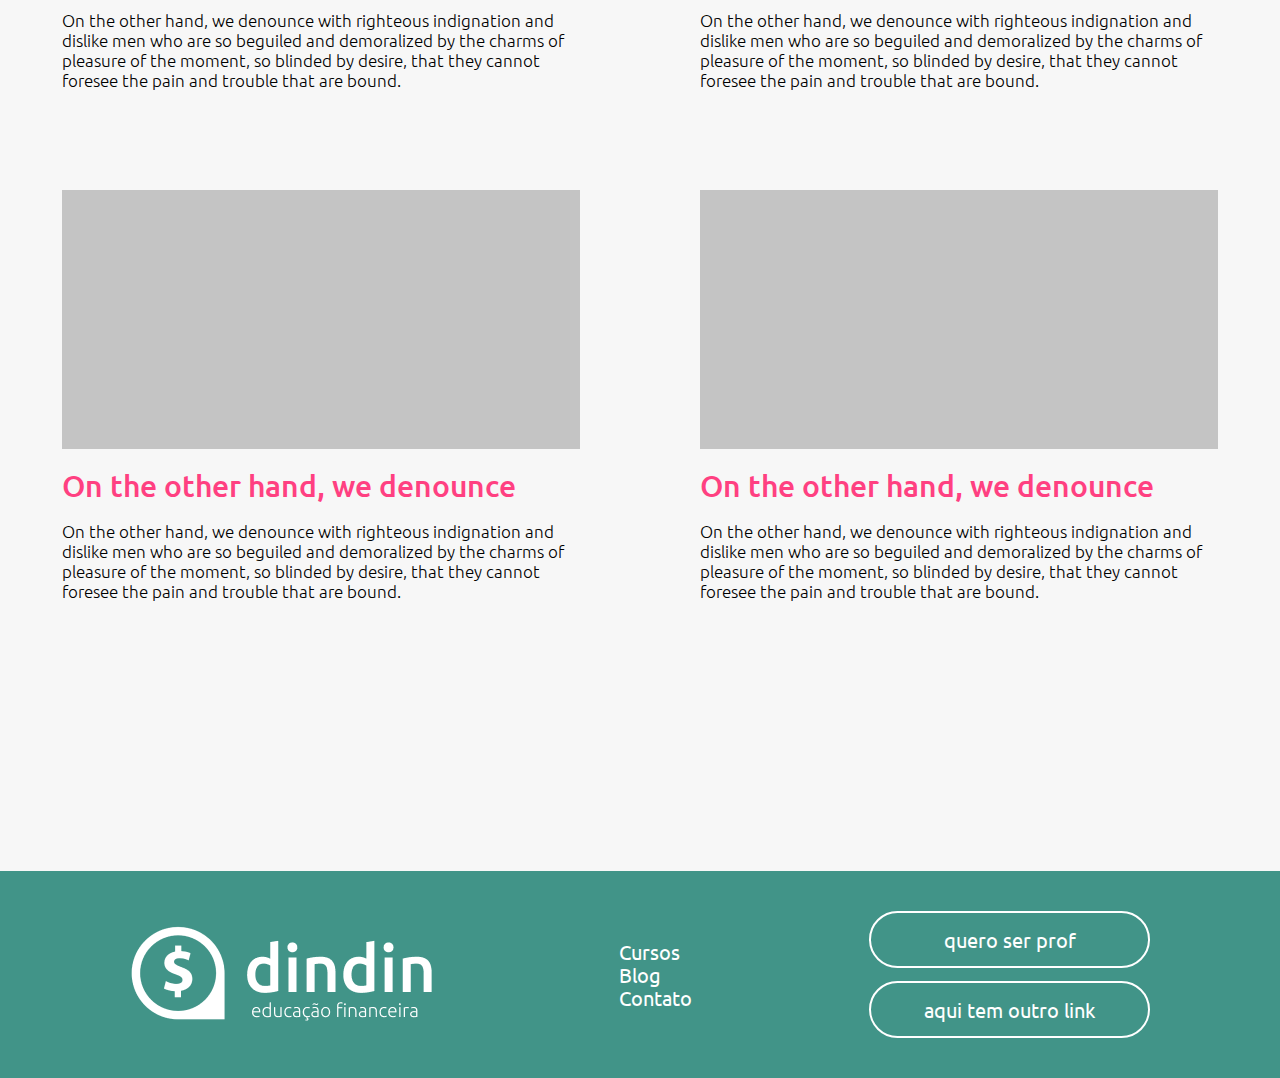
<file: assets/blog.html>
<!DOCTYPE html>
<html lang="en">
<head>
    <meta charset="UTF-8">
    <meta http-equiv="X-UA-Compatible" content="IE=edge">
    <meta name="viewport" content="width=device-width, initial-scale=1.0">
    <title>Blog</title>
    <link rel="stylesheet" href="styles/global.css">
    <link rel="stylesheet" href="styles/blog.css">
    <!-- Google fonts -->
    <link rel="preconnect" href="https://fonts.googleapis.com">
    <link rel="preconnect" href="https://fonts.gstatic.com" crossorigin>
    <link href="https://fonts.googleapis.com/css2?family=Nunito:wght@300;400;700&family=Ubuntu:wght@300;400;500;700&display=swap" rel="stylesheet">
</head>
<body>
    <header>
        <div class="container">
            <h2>
                <a href="index.html">DinDin - Educação Financeira</a>
            </h2>
            <nav>
                <ul>
                    <li><a href="cursos.html">Cursos</a></li>
                    <li><a href="blog.html">Blog</a></li>
                    <li><a href="contato.html">Contato</a></li>
                </ul>
            </nav>
        </div>
    </header>

    <main>
        <section class="section1">
            <div class="text">
                <h1>Mais conteúdo para você</h1>
                <p>Nemo enim ipsam voluptatem quia voluptas sit aspernatur aut odit aut fugit, sed quia consequuntur magni dolores eos qui ratione voluptatem sequi nesciunt.</p>
            </div>
            <div class="img"></div>
        </section>

        <section class="section2">
            <div class="item">
                <a href="post.html"><div></div></a>
                <a href="post.html"><h2>On the other hand, we denounce</h2></a>
                <p>On the other hand, we denounce with righteous indignation and dislike men who are so beguiled and demoralized by the charms of pleasure of the moment, so blinded by desire, that they cannot foresee the pain and trouble that are bound.</p>
            </div>
            <div class="item">
                <a href="post.html"><div></div></a>
                <a href="post.html"><h2>On the other hand, we denounce</h2></a>
                <p>On the other hand, we denounce with righteous indignation and dislike men who are so beguiled and demoralized by the charms of pleasure of the moment, so blinded by desire, that they cannot foresee the pain and trouble that are bound.</p>
            </div>
            <div class="item">
                <a href="post.html"><div></div></a>
                <a href="post.html"><h2>On the other hand, we denounce</h2></a>
                <p>On the other hand, we denounce with righteous indignation and dislike men who are so beguiled and demoralized by the charms of pleasure of the moment, so blinded by desire, that they cannot foresee the pain and trouble that are bound.</p>
            </div>
            <div class="item">
                <a href="post.html"><div></div></a>
                <a href="post.html"><h2>On the other hand, we denounce</h2></a>
                <p>On the other hand, we denounce with righteous indignation and dislike men who are so beguiled and demoralized by the charms of pleasure of the moment, so blinded by desire, that they cannot foresee the pain and trouble that are bound.</p>
            </div>
            <div class="item">
                <a href="post.html"><div></div></a>
                <a href="post.html"><h2>On the other hand, we denounce</h2></a>
                <p>On the other hand, we denounce with righteous indignation and dislike men who are so beguiled and demoralized by the charms of pleasure of the moment, so blinded by desire, that they cannot foresee the pain and trouble that are bound.</p>
            </div>
            <div class="item">
                <a href="post.html"><div></div></a>
                <a href="post.html"><h2>On the other hand, we denounce</h2></a>
                <p>On the other hand, we denounce with righteous indignation and dislike men who are so beguiled and demoralized by the charms of pleasure of the moment, so blinded by desire, that they cannot foresee the pain and trouble that are bound.</p>
            </div>
        </section>
    </main>

    <footer>
        <div class="container">
            <h2><a href="/index.html">DinDin - Educação Financeira</a></h2>
            <ul>
                <li><a href="cursos.html">Cursos</a></li>
                <li><a href="blog.html">Blog</a></li>
                <li><a href="contato.html">Contato</a></li>
            </ul>
            <div>
                <a href="contato.html">quero ser prof</a>
                <a href="blog.html">aqui tem outro link</a>
            </div>
        </div>
    </footer>
</body>
</html>
</file>
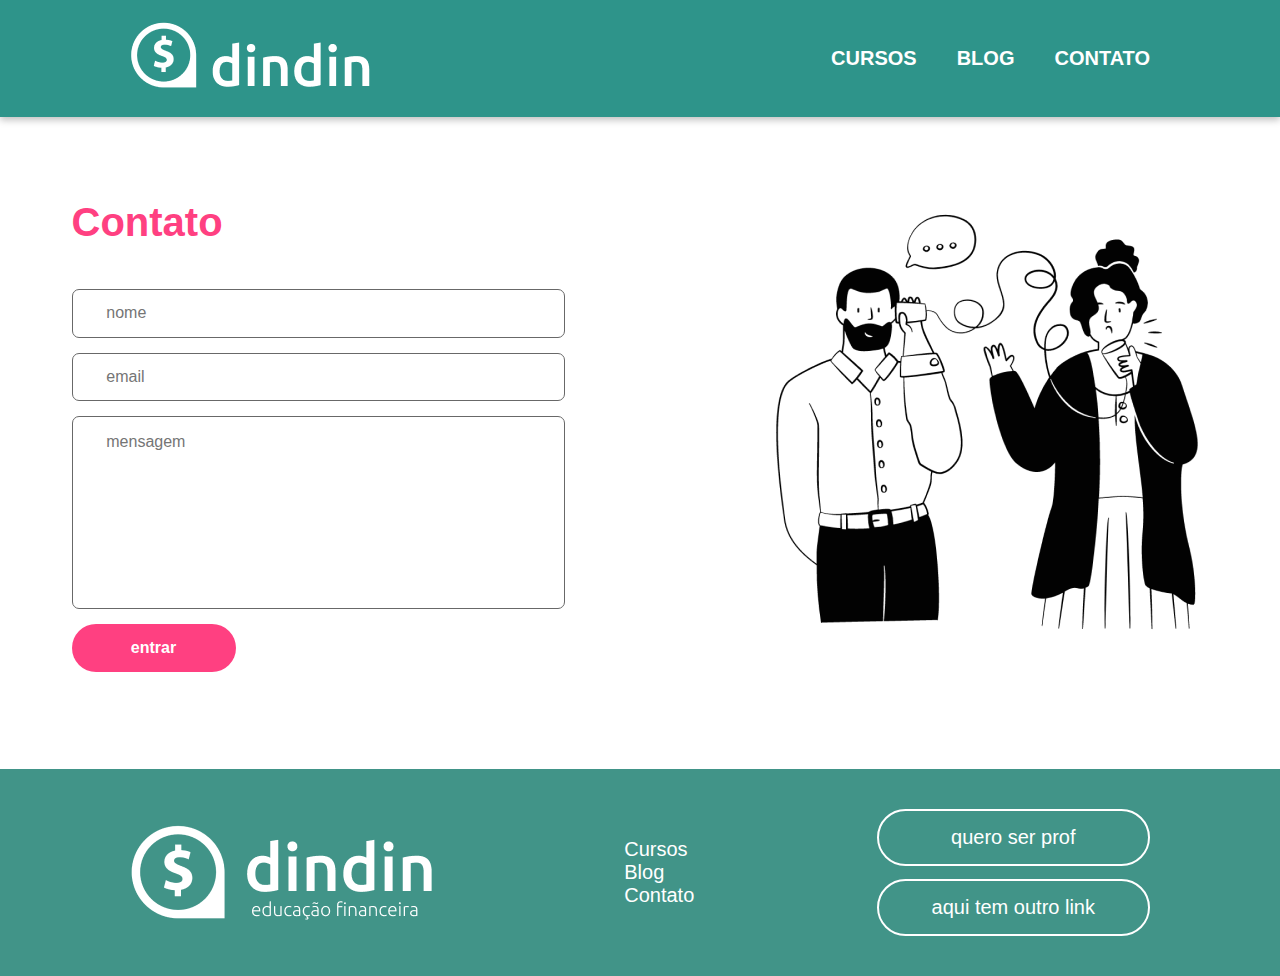
<file: assets/contato.html>
<!DOCTYPE html>
<html lang="en">
<head>
    <meta charset="UTF-8">
    <meta http-equiv="X-UA-Compatible" content="IE=edge">
    <meta name="viewport" content="width=device-width, initial-scale=1.0">
    <title>Contato</title>
    <link rel="stylesheet" href="styles/global.css">
    <link rel="stylesheet" href="styles/contato.css">
</head>
<body>
    <header>
        <div class="container">
            <h2>
                <a href="/index.html">DinDin - Educação Financeira</a>
            </h2>
            <nav>
                <ul>
                    <li><a href="cursos.html">Cursos</a></li>
                    <li><a href="blog.html">Blog</a></li>
                    <li><a href="contato.html">Contato</a></li>
                </ul>
            </nav>
        </div>
    </header>

    <main>
        <form action="GET"> 
            <fieldset>
                <h1>Contato</h1>

                <label class="screen-reader-only" for="nome">Nome</label>
                <input type="text" id="nome" name="nome" placeholder="nome">

                <label class="screen-reader-only" for="email">Email</label>
                <input type="email" id="email" name="email" placeholder="email">
                
                <label class="screen-reader-only" for="mensagem">Mensagem</label>
                <textarea id="mensagem" name="mensagem" placeholder="mensagem"></textarea>
            
                <button id="botao">entrar</button>
            </fieldset>    
        </form>
        <img src="/assets/images/dindin-imagens/ilustra-contato.png" alt="">
    </main>

    <footer>
        <div class="container">
            <h2><a href="/index.html">DinDin - Educação Financeira</a></h2>
            <ul>
                <li><a href="cursos.html">Cursos</a></li>
                <li><a href="blog.html">Blog</a></li>
                <li><a href="contato.html">Contato</a></li>
            </ul>
            <div>
                <a href="contato.html">quero ser prof</a>
                <a href="blog.html">aqui tem outro link</a>
            </div>
        </div>
    </footer>
</body>
</html>
</file>
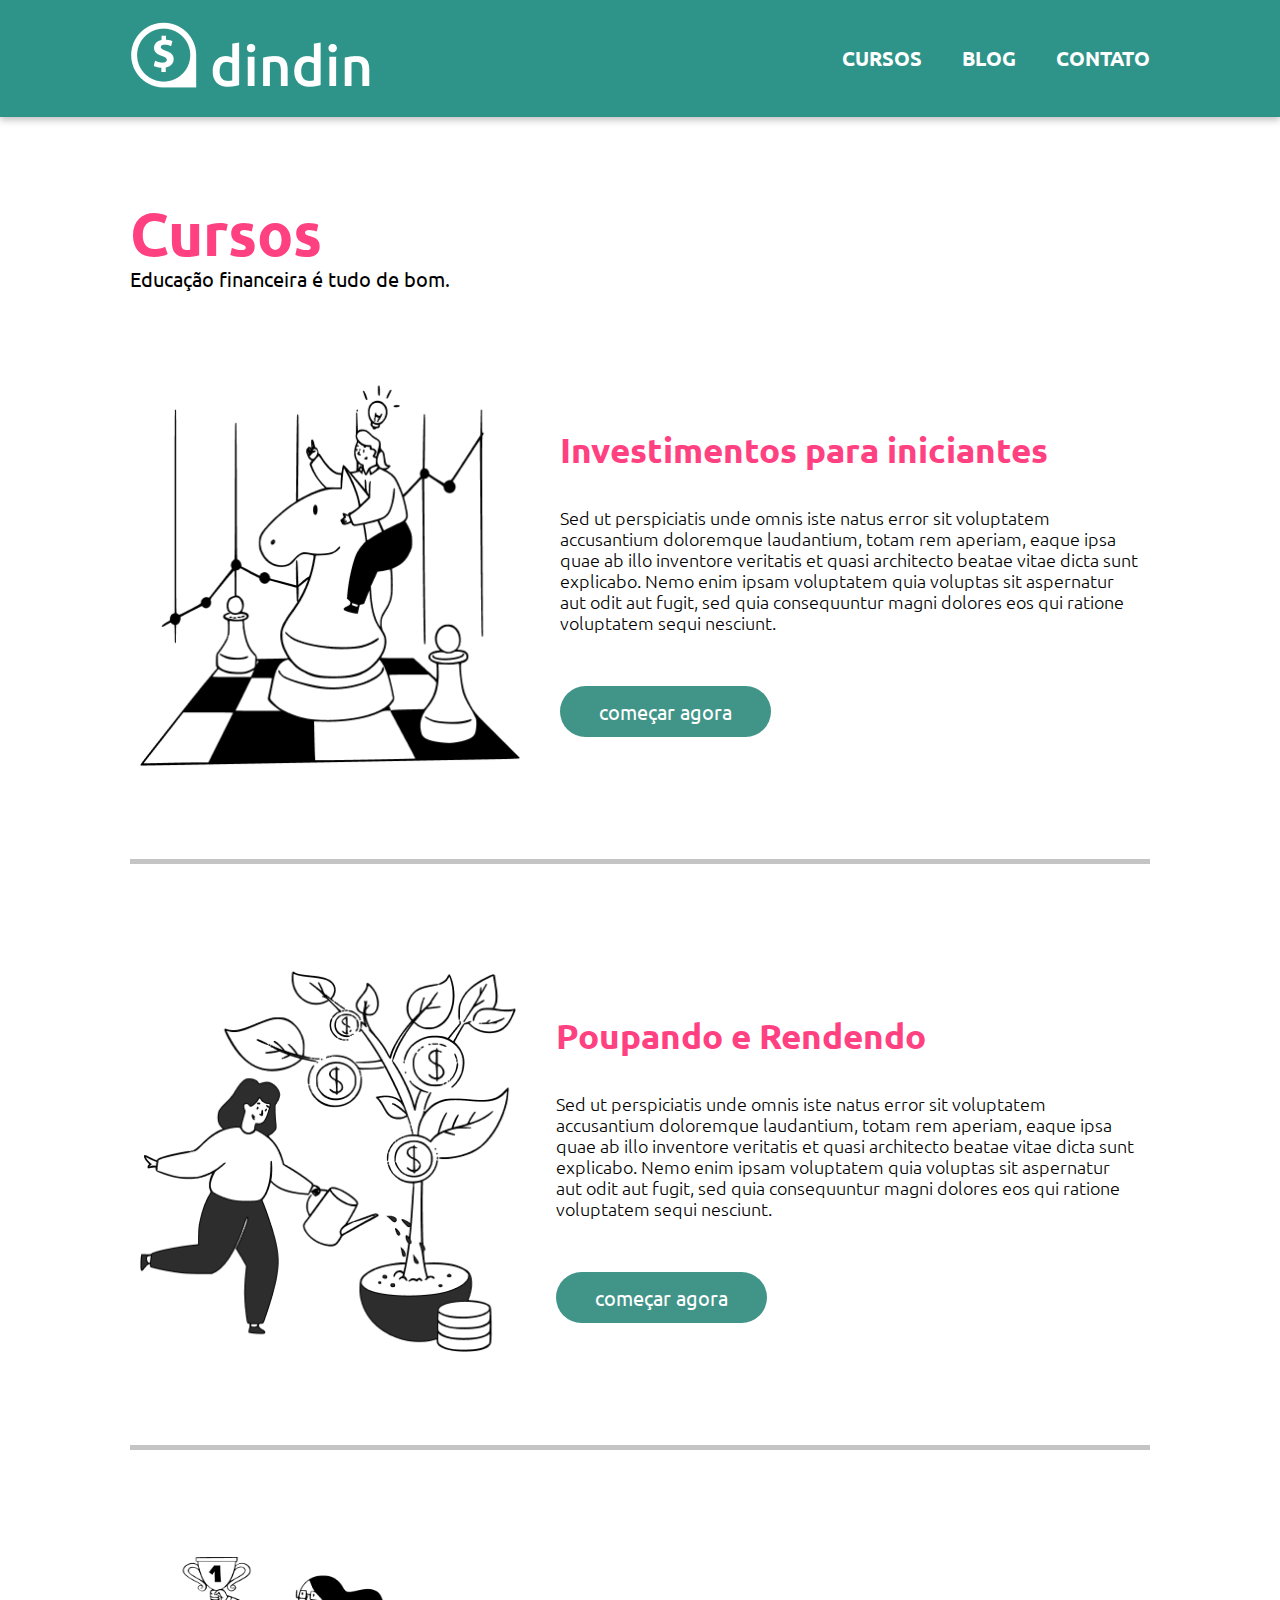
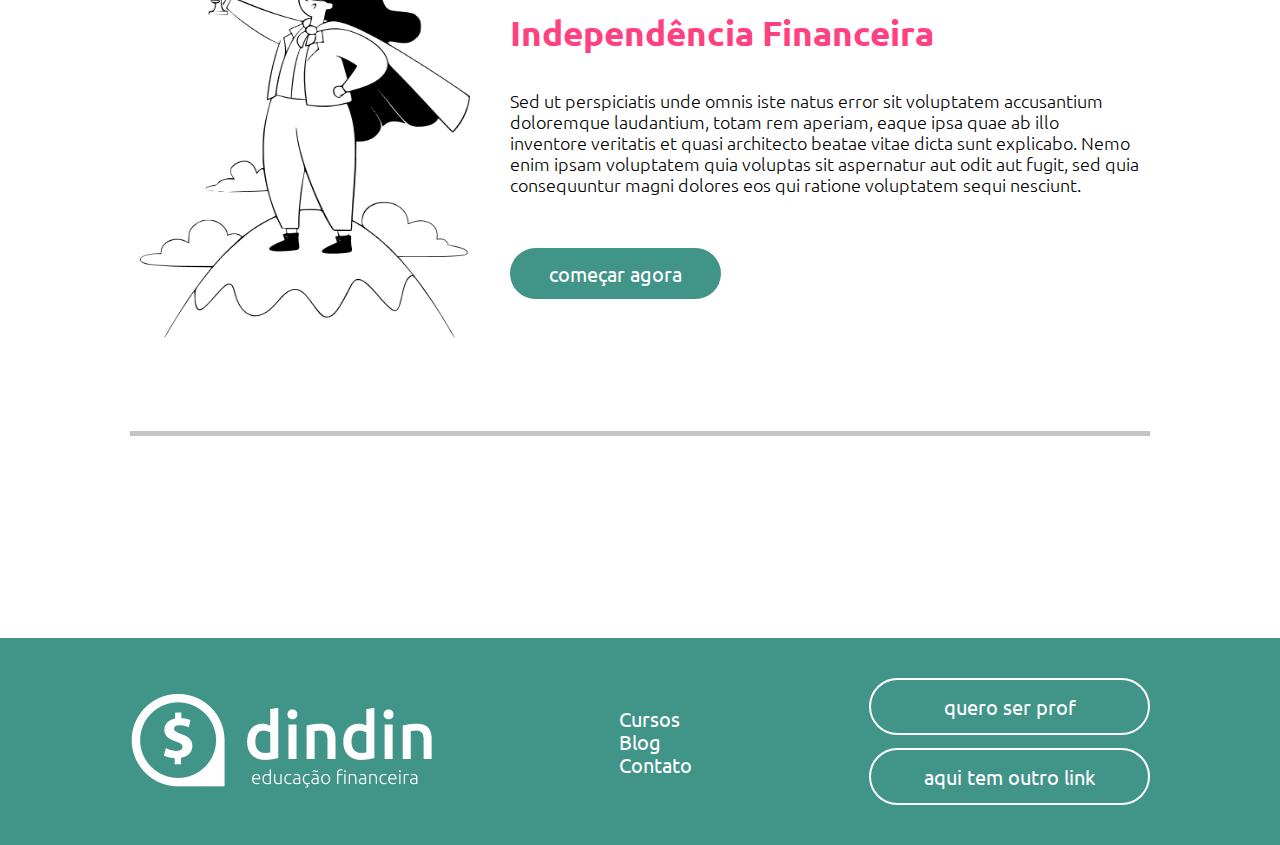
<file: assets/cursos.html>
<!DOCTYPE html>
<html lang="en">
<head>
    <meta charset="UTF-8">
    <meta http-equiv="X-UA-Compatible" content="IE=edge">
    <meta name="viewport" content="width=device-width, initial-scale=1.0">
    <title>Cursos</title>
    <link rel="stylesheet" href="styles/global.css">
    <link rel="stylesheet" href="styles/cursos.css">
    <!-- Google Fonts -->
    <link rel="preconnect" href="https://fonts.googleapis.com">
    <link rel="preconnect" href="https://fonts.gstatic.com" crossorigin>
    <link href="https://fonts.googleapis.com/css2?family=Ubuntu:wght@300;400;500;700&display=swap" rel="stylesheet">
</head>
<body>
    <header>
        <div class="container">
            <h2>
                <a href="/index.html">DinDin - Educação Financeira</a>
            </h2>
            <nav>
                <ul>
                    <li><a href="cursos.html">Cursos</a></li>
                    <li><a href="blog.html">Blog</a></li>
                    <li><a href="contato.html">Contato</a></li>
                </ul>
            </nav>
        </div>
    </header>

    <main>
        <h1>cursos</h1>
        <p>Educação financeira é tudo de bom.</p>

        <div class="item">
            <img src="/assets/images/dindin-imagens/ilustra-poupando.png" alt="Um tabuleiro de xadrez com um grafico de investimentos atras, explicando que temos que ter estrategias ao investir para obtermos bons lucros.">
            <div class="text">
                <h2>Investimentos para iniciantes</h2>
                <p>Sed ut perspiciatis unde omnis iste natus error sit voluptatem accusantium doloremque laudantium, totam rem aperiam, eaque ipsa quae ab illo inventore veritatis et quasi architecto beatae vitae dicta sunt explicabo. Nemo enim ipsam voluptatem quia voluptas sit aspernatur aut odit aut fugit, sed quia consequuntur magni dolores eos qui ratione voluptatem sequi nesciunt. </p>
                <a href="" class="botao-modal">começar agora</a>
            </div>
        </div>
        <div class="item">
            <img src="/assets/images/dindin-imagens/ilustra-investimento.png" alt="Mulher regando uma arvore de dinheiro, que faz associação a investir.">
            <div class="text">
                <h2>Poupando e Rendendo</h2>
                <p>Sed ut perspiciatis unde omnis iste natus error sit voluptatem accusantium doloremque laudantium, totam rem aperiam, eaque ipsa quae ab illo inventore veritatis et quasi architecto beatae vitae dicta sunt explicabo. Nemo enim ipsam voluptatem quia voluptas sit aspernatur aut odit aut fugit, sed quia consequuntur magni dolores eos qui ratione voluptatem sequi nesciunt. </p>
                <a href="" class="botao-modal">começar agora</a>
            </div>
        </div>
        <div class="item">
            <img src="/assets/images/dindin-imagens/ilustra-independencia.png" alt="Uma mulher no alto de uma montanha com um trofeu na mão, a imagem faz a associação a tão sonhada e almejada liberdade e independencia financeira.">
            <div class="text">
                <h2>Independência Financeira</h2>
                <p>Sed ut perspiciatis unde omnis iste natus error sit voluptatem accusantium doloremque laudantium, totam rem aperiam, eaque ipsa quae ab illo inventore veritatis et quasi architecto beatae vitae dicta sunt explicabo. Nemo enim ipsam voluptatem quia voluptas sit aspernatur aut odit aut fugit, sed quia consequuntur magni dolores eos qui ratione voluptatem sequi nesciunt. </p>
                <a href="" class="botao-modal">começar agora</a>
            </div>
        </div>
        <div class="modal">
            <div class="modal-window">
                <div class="close">X</div>
                <img src="/assets/images/dindin-imagens/ilustra-poupando.png" alt="">
                <div class="text">
                    <h3>Investimento para iniciantes</h3>
                    <p>Sed ut perspiciatis unde omnis iste natus error  sit voluptatem accusantium doloremque laudantium, totam rem aperiam, eaque ipsa quae ab illo inventore veritatis et quasi architecto beatae vitae dicta sunt explicabo. Nemo enim ipsam voluptatem quia voluptas sit aspernatur aut odit aut fugit, sed quia consequuntur magni dolores eos qui ratione voluptatem sequi nesciunt.
                    <br><br>
                    1 - Aula introdutória
                    <br>
                    2 - História sobre inventimento
                    <br>
                    3 - Por onde começar
                    <br><br>
                    Professor: Jane Doe
                    </p>
                    <a href="curso.html">Link para aulas</a>
                </div>
            </div>
        </div>
    </main>

    <footer>
        <div class="container">
            <h2><a href="index.html">DinDin - Educação Financeira</a></h2>
            <ul>
                <li><a href="cursos.html">Cursos</a></li>
                <li><a href="blog.html">Blog</a></li>
                <li><a href="contato.html">Contato</a></li>
            </ul>
            <div>
                <a href="contato.html">quero ser prof</a>
                <a href="blog.html">aqui tem outro link</a>
            </div>
        </div>
    </footer>
</body>
</html>
</file>
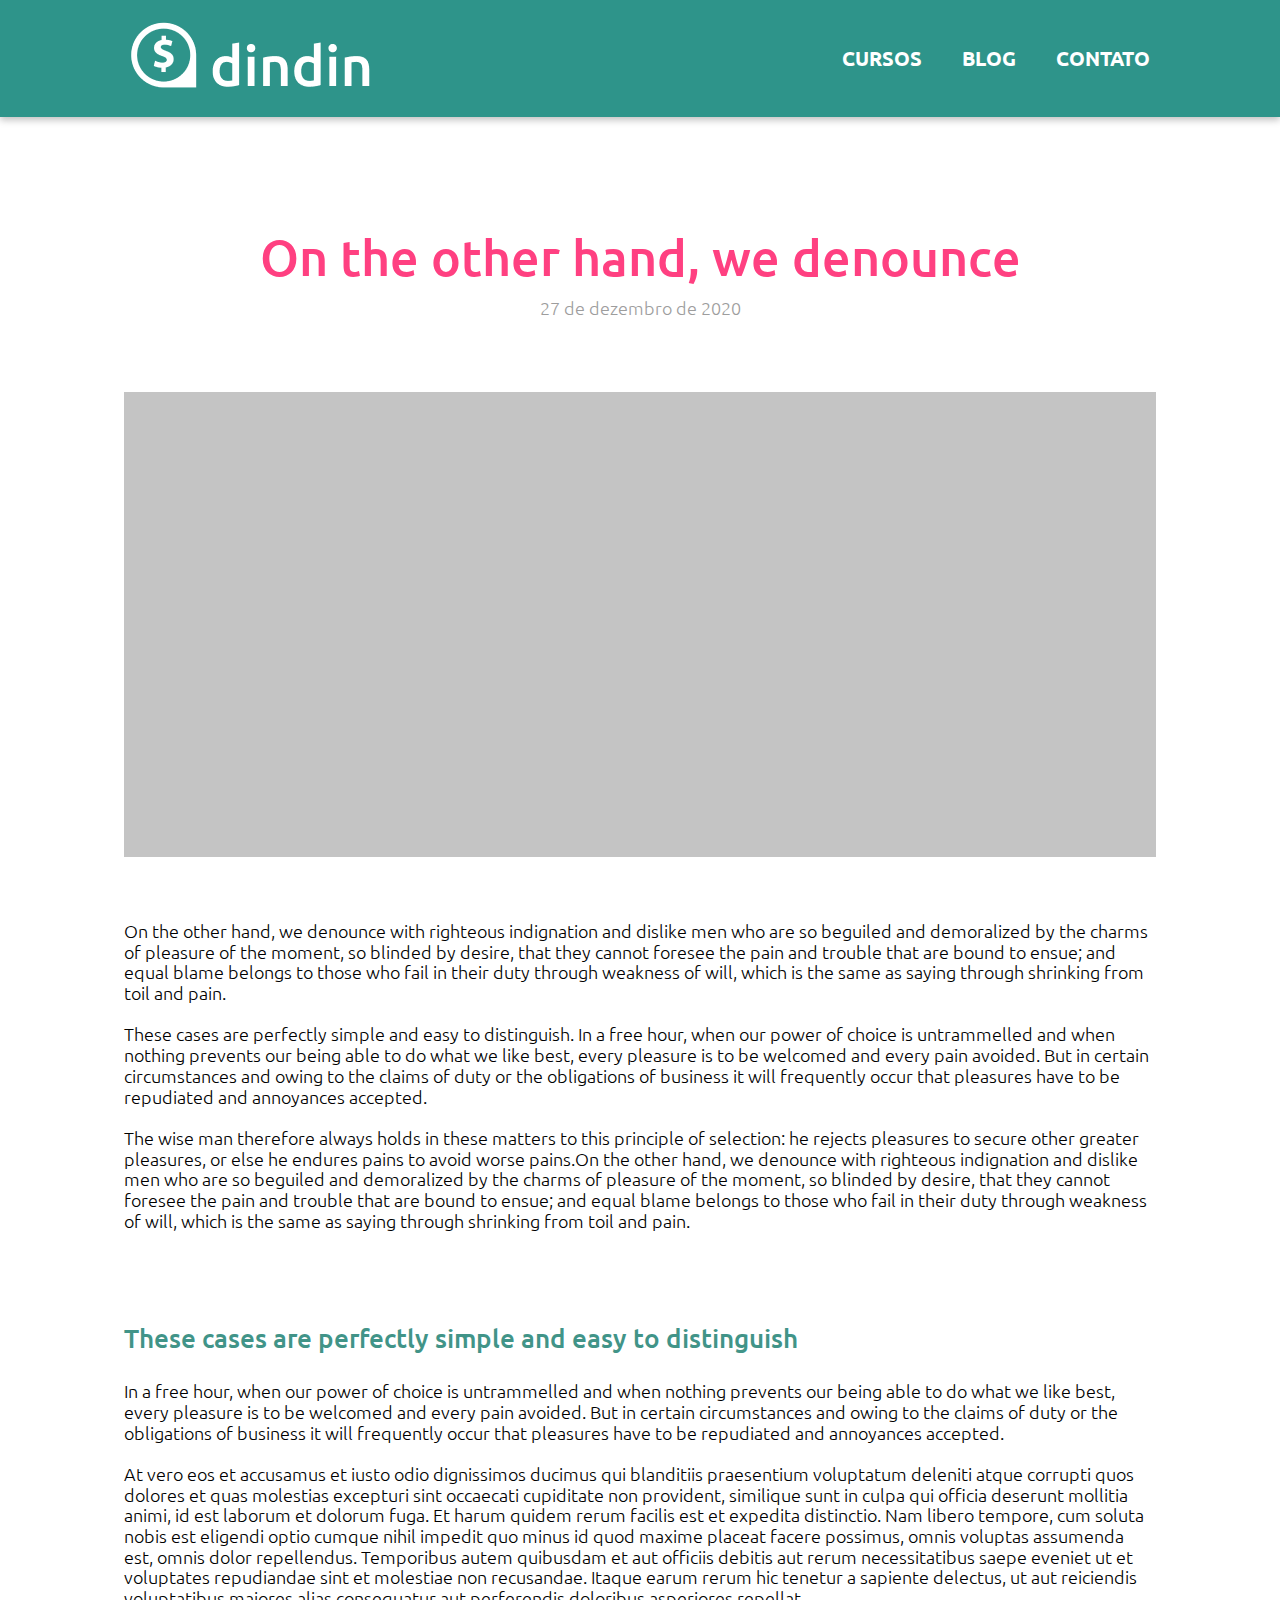
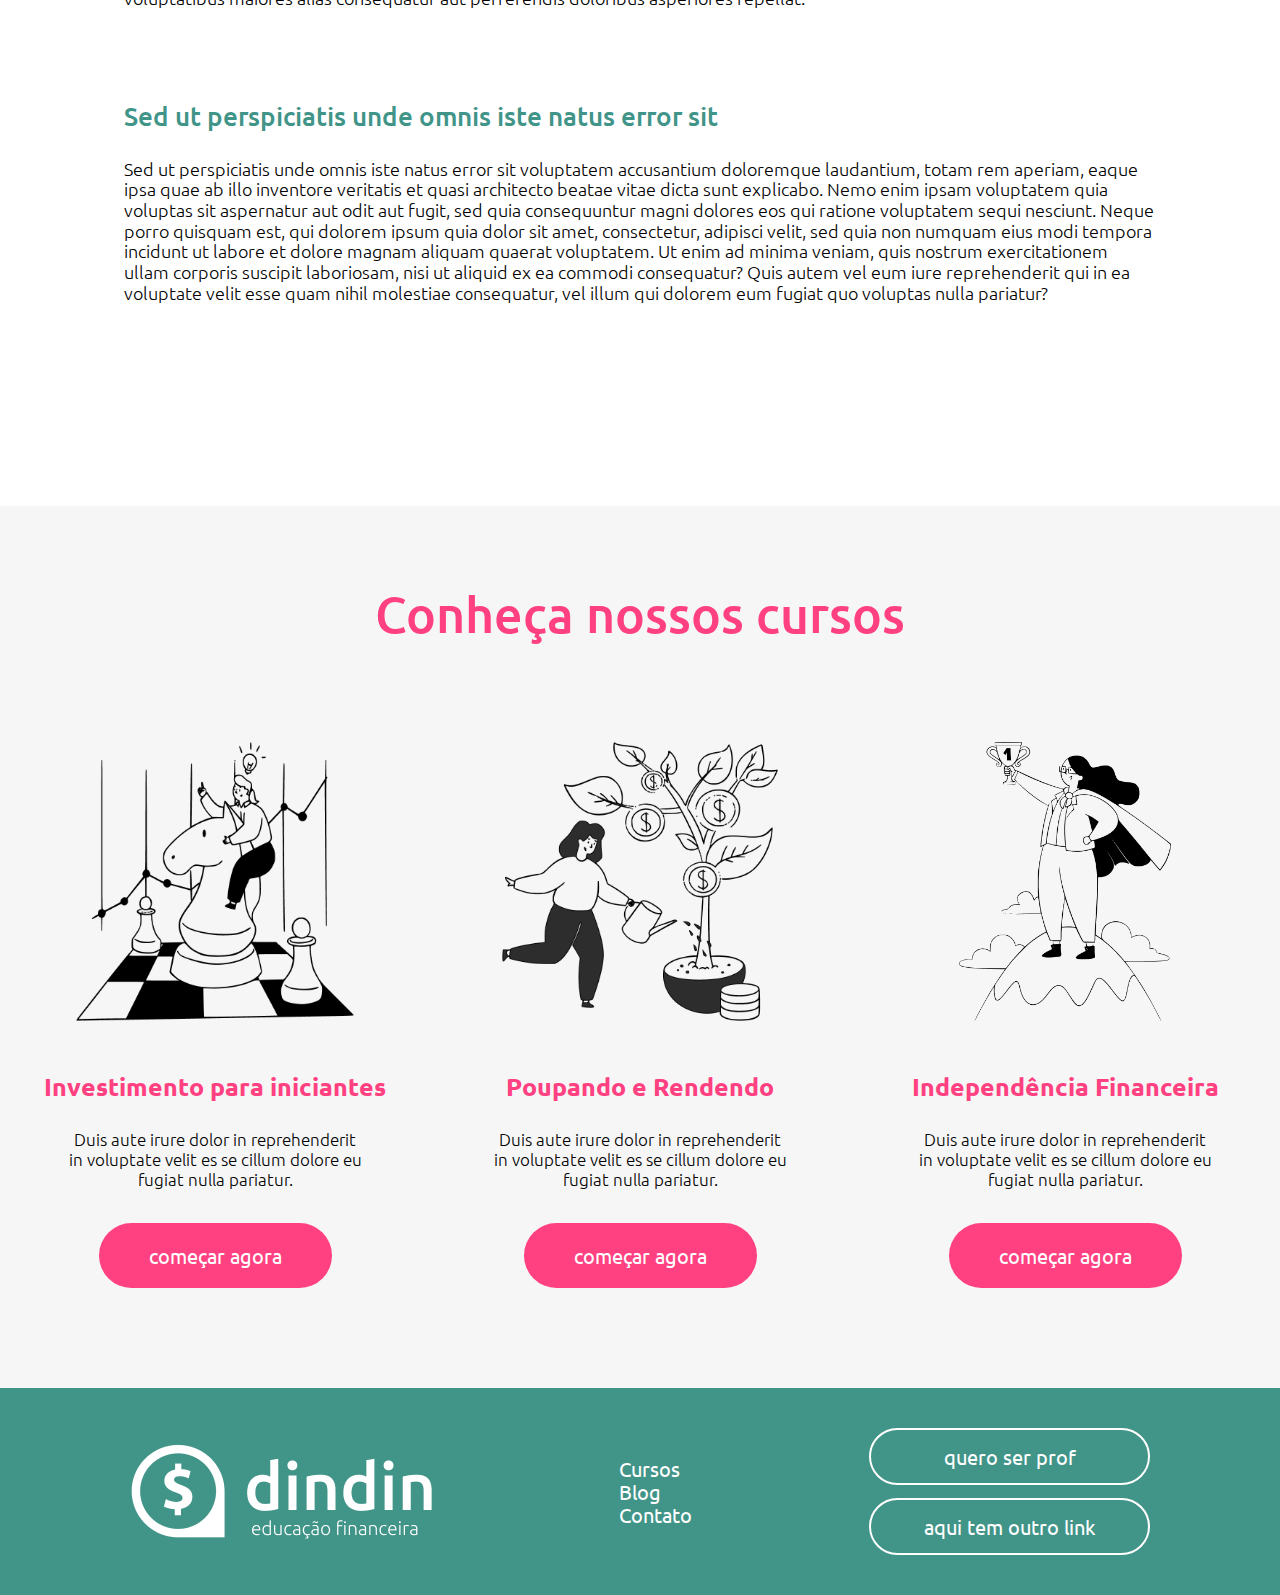
<file: assets/post.html>
<!DOCTYPE html>
<html lang="en">
<head>
    <meta charset="UTF-8">
    <meta http-equiv="X-UA-Compatible" content="IE=edge">
    <meta name="viewport" content="width=device-width, initial-scale=1.0">
    <title>Post</title>
    <link rel="stylesheet" href="styles/global.css">
    <link rel="stylesheet" href="styles/post.css">
    <!-- Google fonts -->
    <link rel="preconnect" href="https://fonts.googleapis.com">
    <link rel="preconnect" href="https://fonts.gstatic.com" crossorigin>
    <link href="https://fonts.googleapis.com/css2?family=Ubuntu:wght@300;400;500;700&display=swap" rel="stylesheet">
</head>
<body>
    <header>
        <div class="container">
            <h2>
                <a href="/index.html">DinDin - Educação Financeira</a>
            </h2>
            <nav>
                <ul>
                    <li><a href="cursos.html">Cursos</a></li>
                    <li><a href="blog.html">Blog</a></li>
                    <li><a href="contato.html">Contato</a></li>
                </ul>
            </nav>
        </div>
    </header>

    <main>
        <section class="section1">
            <h1>On the other hand, we denounce</h1>
            <span>27 de dezembro de 2020</span>
            <div class="img"></div>

            <p>On the other hand, we denounce with righteous indignation and dislike men who are so beguiled and demoralized by the charms of pleasure of the moment, so blinded by desire, that they cannot foresee the pain and trouble that are bound to ensue; and equal blame belongs to those who fail in their duty through weakness of will, which is the same as saying through shrinking from toil and pain.
            <br><br>
            These cases are perfectly simple and easy to distinguish. In a free hour, when our power of choice is untrammelled and when nothing prevents our being able to do what we like best, every pleasure is to be welcomed and every pain avoided. But in certain circumstances and owing to the claims of duty or the obligations of business it will frequently occur that pleasures have to be repudiated and annoyances accepted.
            <br><br>
            The wise man therefore always holds in these matters to this principle of selection: he rejects pleasures to secure other greater pleasures, or else he endures pains to avoid worse pains.On the other hand, we denounce with righteous indignation and dislike men who are so beguiled and demoralized by the charms of pleasure of the moment, so blinded by desire, that they cannot foresee the pain and trouble that are bound to ensue; and equal blame belongs to those who fail in their duty through weakness of will, which is the same as saying through shrinking from toil and pain.
            </p>

            <h2>These cases are perfectly simple and easy to distinguish</h2>

            <p>In a free hour, when our power of choice is untrammelled and when nothing prevents our being able to do what we like best, every pleasure is to be welcomed and every pain avoided. But in certain circumstances and owing to the claims of duty or the obligations of business it will frequently occur that pleasures have to be repudiated and annoyances accepted.
            <br><br>
            At vero eos et accusamus et iusto odio dignissimos ducimus qui blanditiis praesentium voluptatum deleniti atque corrupti quos dolores et quas molestias excepturi sint occaecati cupiditate non provident, similique sunt in culpa qui officia deserunt mollitia animi, id est laborum et dolorum fuga. Et harum quidem rerum facilis est et expedita distinctio. Nam libero tempore, cum soluta nobis est eligendi optio cumque nihil impedit quo minus id quod maxime placeat facere possimus, omnis voluptas assumenda est, omnis dolor repellendus. Temporibus autem quibusdam et aut officiis debitis aut rerum necessitatibus saepe eveniet ut et voluptates repudiandae sint et molestiae non recusandae. Itaque earum rerum hic tenetur a sapiente delectus, ut aut reiciendis voluptatibus maiores alias consequatur aut perferendis doloribus asperiores repellat.
            </p>

            <h2>Sed ut perspiciatis unde omnis iste natus error sit </h2>

            <p>Sed ut perspiciatis unde omnis iste natus error sit voluptatem accusantium doloremque laudantium, totam rem aperiam, eaque ipsa quae ab illo inventore veritatis et quasi architecto beatae vitae dicta sunt explicabo. Nemo enim ipsam voluptatem quia voluptas sit aspernatur aut odit aut fugit, sed quia consequuntur magni dolores eos qui ratione voluptatem sequi nesciunt. Neque porro quisquam est, qui dolorem ipsum quia dolor sit amet, consectetur, adipisci velit, sed quia non numquam eius modi tempora incidunt ut labore et dolore magnam aliquam quaerat voluptatem. Ut enim ad minima veniam, quis nostrum exercitationem ullam corporis suscipit laboriosam, nisi ut aliquid ex ea commodi consequatur? Quis autem vel eum iure reprehenderit qui in ea voluptate velit esse quam nihil molestiae consequatur, vel illum qui dolorem eum fugiat quo voluptas nulla pariatur?
            </p>

        </section>
        <section class="section2">
            <h3>Conheça nossos cursos</h3>
            <div>
                <img src="/assets/images/dindin-imagens/ilustra-poupando.png" alt="">
                <h4>Investimento para iniciantes</h4>
                <p>Duis aute irure dolor in reprehenderit in voluptate velit es se cillum dolore eu fugiat nulla pariatur.</p>
                <a href="cursos.html">começar agora</a>
            </div>
            <div>
                <img src="/assets/images/dindin-imagens/ilustra-investimento.png" alt="">
                <h4>Poupando e Rendendo</h4>
                <p>Duis aute irure dolor in reprehenderit in voluptate velit es se cillum dolore eu fugiat nulla pariatur.</p>
                <a href="cursos.html">começar agora</a>
            </div>
            <div>
                <img src="/assets/images/dindin-imagens/ilustra-independencia.png" alt="">
                <h4>Independência Financeira</h4>
                <p>Duis aute irure dolor in reprehenderit in voluptate velit es se cillum dolore eu fugiat nulla pariatur.</p>
                <a href="cursos.html">começar agora</a>
            </div>
        </section>
    </main>

    <footer>
        <div class="container">
            <h2><a href="/index.html">DinDin - Educação Financeira</a></h2>
            <ul>
                <li><a href="cursos.html">Cursos</a></li>
                <li><a href="blog.html">Blog</a></li>
                <li><a href="contato.html">Contato</a></li>
            </ul>
            <div>
                <a href="contato.html">quero ser prof</a>
                <a href="blog.html">aqui tem outro link</a>
            </div>
        </div>
    </footer>
</body>
</html>
</file>
<file: styles/global.css>
@charset 'UTF-8';


* { padding: 0; margin: 0; box-sizing: border-box; font-family: 'Ubuntu', sans-serif; }
a { text-decoration: none; }
ul { list-style: none; }

.container {
    max-width: 1440px;
    padding: 0 130px;
}

/* Cabecalho */
header {
    background-color: #2E948A;
    display: flex;
    justify-content: center;
    align-items: center;
    position: relative;
    box-shadow: 0px 3px 7px rgba(0, 0, 0, 0.25);
}
header .container {
    display: flex;
    justify-content: space-between;
    align-items: center;
    padding-top: 20px;
    padding-bottom: 20px;
    width: 100%;
}
header .container h2{
    height: 77px;
    width: 244px;
}
header .container h2 a {
    display: inline-block;
    color: transparent;
    height: 100%;
    width: 100%;
    background: url(../images/logo-header.png);
}
header .container nav ul {
    display: flex;
    gap: 40px;
}
header .container nav ul a {
    color: #fff;
    font-size: 20px;
    font-weight: 700;
    text-transform: uppercase;
}


/* Rodape */
footer {
    background-color: #419488;
    display: flex;
    justify-content: center;
    align-items: center;
}
footer .container {
    display: flex;
    justify-content: space-between;
    align-items: center;
    gap: 30px;
    flex-wrap: wrap;
    width: 100%;
    padding-top: 40px;
    padding-bottom: 40px;
}
footer .container h2{
    height: 102px;
    width: 312px;
}
footer .container h2 a {
    display: inline-block;
    color: transparent;
    height: 100%;
    width: 100%;
    background: url(../images/logo-footer.png);
}
footer .container ul li,
footer .container ul li a,
footer .container div a {
    font-size: 20px;
    font-weight: 400;
    line-height: 22.98px;
    color: #fff;
}
footer .container div a {
    display: block;
    text-align: center;
    padding: 15px 53px;
    border: 2px solid #FFF;
    border-radius: 62px;
}
footer .container div a:hover {
    background-color: #fff;
    color: #419488;
}
footer .container div a:not(:last-child) {
    margin-bottom: 13px;
}



@media screen and (max-width: 995px) {
    footer .container {
        flex-direction: column;
    }
    footer .container ul {
        display: flex;
        gap: 40px;
    }
}
@media screen and (max-width: 870px) {
    header .container {
        flex-direction: column;
        gap: 20px;
    }
}
@media screen and (max-width: 738px) {
    header .container,
    footer .container {
        padding-right: 20px;
        padding-left: 20px;
    }
}
@media screen and (max-width: 360px) {
    header .container nav ul {
        gap: 20px;
    }
    header .container nav ul li a {
        font-size: 18px;
    }
    footer .container {
        padding-right: 10px;
        padding-left: 10px;
    }
    footer .container h2 {
        height: calc(80vw / 3.058);
        width: 80vw;
    }
    footer .container h2 a{
        background-size: cover;
        background-position: center;
    }
    footer .container ul {
        gap: 20px;
    }
    footer .container div {
        width: 80%;
    }
    footer .container div a {
        width: 100%;
        padding-right: 10px;
        padding-left: 10px;
    }
}
</file>
<file: styles/blog.css>
main {
    max-width: 1440px;
    margin: 0 auto;
}
.section1 {
    display: flex;
    padding: 48px 0 89px;
    align-items: center;
    justify-content: center;
}
.section1 .text {
    margin-right: 74px;
}
.section1 .text h1 {
    font-weight: 700;
    font-size: 47px;
    line-height: 54px;
    color: #009688;
    margin-bottom: 42px;
    max-width: 512px;
}
.section1 .text p {
    font-weight: 300;
    font-size: 20px;
    line-height: 23px;
    color: #000000;
    max-width: 461px;
}
.section1 .img {
    width: 405px;
    height: 405px;
    background: url(../images/ilustra-blog.png);
}

.section2 {
    display: flex;
    justify-content: center;
    flex-wrap: wrap;
    background-color: #F7F7F7;
    padding: 109px 20px 170px;
}

.section2 .item {
    max-width: 518px;
    margin-bottom: 100px;
}
.section2 .item:nth-child(odd) {
    margin-right: 120px;
}
.section2 .item div {
    max-width: 518px;
    height: 259px;
    background-color: #C4C4C4;
    margin-bottom: 19px;
}
.section2 .item h2 {
    font-weight: 500;
    font-size: 30px;
    line-height: 34px;
    color: #FF4081;
    margin-bottom: 19px;
}
.section2 .item p {
    font-weight: 300;
    font-size: 17px;
    line-height: 20px;
}

@media screen and (max-width: 1200px) {
    .section2 .item:nth-child(odd) {
        margin-right: 40px;
    }
}
@media screen and (max-width: 1120px) {
    .section1 {
        padding-right: 30px;
        padding-left: 30px;
    }
    .section1 .text {
        margin-right: 0px;
    }

    .section2 {
        display: flex;
        flex-direction: column;
        justify-content: center;
        align-items: center;
        background-color: #F7F7F7;
        padding: 109px 20px 170px;
        text-align: center;
    }
    .section2 .item:nth-child(odd) {
        margin-right: 0px;
    }
}
@media screen and (max-width: 990px) {
    .section1 {
        flex-direction: column-reverse;
        text-align: center;
    }
    .section1 .img {
        margin-bottom: 25px;
    }
    .section1 .text {
        text-align: center;
    }
    .section1 .text h1 {
        max-width: 100%;
        width: 100%;
    }
    .section1 .text p {
        margin: 0;
        max-width: 100%;
        width: 100%;
        text-align: center;
    }
}
@media screen and (max-width: 470px) {
    .section1 .img {
        width: 83vw;
        height: 83vw;
        background-size: cover;
    }
    .section2 {
        padding-bottom: 40px;
    }
}
</file>
<file: styles/contato.css>
main {
    display: flex;
    justify-content: center;
    gap: 200px;
    padding: 83px 0 97px;
}
form {
    width: 493px;
}
form fieldset {
    border: 0;
    display: flex;
    flex-direction: column;
    border-radius: 20px;
}
form h1 {
    font-family: 'Ubuntu', sans-serif;
    font-size: 40px;
    font-weight: 700;
    color: #FF4081;
    margin-bottom: 44px;
}
form input {
    font-family: 'Nunito', sans-serif;
    font-weight: 400;
    font-size: 16px;
    border-radius: 7px;
    border: 1px solid #686868;
    padding: 0px 33.75px;
    height: 48.65px;
    outline: 0;
    color: #58555D;
    transition: box-shadow 0.4s ease;
}

form input:not(:last-child) {
    margin-bottom: 15px;
}
form input:focus, form textarea:focus {
    box-shadow: 0px 0px 7px #686868;
}
form textarea {
    font-family: 'Nunito', sans-serif;
    font-size: 16px;
    /* width: 749px; */
    height: 193px;
    border-radius: 7px;
    resize: none;
    border: 1px solid #686868;
    padding: 16px 33.75px;
    outline: 0;
    transition: box-shadow 0.4s ease;
}
form #botao {
    font-family: 'Nunito', sans-serif;
    font-weight: 800;
    background-color: #FF4081;
    color: #fff;
    font-size: 16px;
    padding: 15px 60px;
    width: 164px;
    border-radius: 50px;
    margin-top: 15px;
    display: flex;
    justify-content: center;
    align-items: center;
    border: none;
    cursor: pointer;
}

form #botao:hover {
    background-color: #ce3f6e;
}

.screen-reader-only {
    clip: rect(0 0 0 0); 
    clip-path: inset(50%);
    height: 1px;
    overflow: hidden;
    position: absolute;
    white-space: nowrap; 
    width: 1px;
}

img {
    width: 444px;
    height: 444px;
}

@media screen and (max-width: 1250px) {
    main {
        justify-content: center;
        gap: 40px;
        align-items: center;
    }
    img {
        width: 30vw;
        height:  30vw;
    }
}
@media screen and (max-width: 980px) {
    main {
        padding-right: 30px;
        padding-left: 30px;
    }
    img {
        display: none;
    }
}
@media screen and (max-width: 425px) {
    form {
        text-align: center;
    }
    form #botao {
        width: auto;
    }
}
</file>
<file: styles/curso.css>
main {
    max-width: 1440px;
    margin: 0 auto;
}

.section1 {
    padding: 80px 196px 81px;
    display: flex;
    /* justify-content: center; */
}
.section1 .text {
    margin-top: 13px;
    margin-right: 37px;
}
.section1 .text h1 {
    max-width: 512px;
    font-weight: 700;
    font-size: 55px;
    line-height: 63px;
    color: #FF4081;
    margin-bottom: 25px;
}
.section1 .text p {
    max-width: 461px;
    font-weight: 300;
    font-size: 20px;
    line-height: 23px;
    color: #000000;
}
.section1 .img {
    width: 380px;
    height: 381px;
    background: url('../images/ilustra-poupando.png');
    background-size: cover;
}

.section2 {
    background-color: #F6F6F6;
    padding: 75px 130px ;
    display: flex;
    flex-direction: column;
    align-items: center;
}
.section2 .item {
    display: flex;
    margin: 75px 0;
    align-items: center;
}
.section2 .item .img {
    margin-right: 75px;
    width: 462px;
    height: 261px;
    border: 3px solid #8E8E8E;
    display: flex;
    justify-content: center;
    align-items: center;
    cursor: pointer;
}
.section2 .item .img div {
    width: 90px;
    height: 90px;
    border: 1px solid #000000;
    border-radius: 45px;
    display: flex;
    justify-content: center;
    align-items: center;
}
.section2 .item .img div img {
    padding-left: 10px;
}
.section2 .item .text h2 {
    font-weight: 700;
    font-size: 35px;
    line-height: 40px;
    color: #FF4081;
}
.section2 .item .text p {
    max-width: 501px;
    font-weight: 300;
    font-size: 20px;
    line-height: 23px;
    color: #000000;
}
hr {
    background-color: #C4C4C4;
    color: #C4C4C4;
    width: 100%;
    height: 3px;
    border: none;
}

@media screen and (max-width: 1439px) {
    .section1 {
        padding: 80px 30px 81px;
        display: flex;
        justify-content: center;
        align-items: center;
        flex: 1;
    }
    .section1 .text {
        margin-top: 0px;
    }
}
@media screen and (max-width: 939px) {
    .section2 {
        padding: 75px 50px ;
    }
}
@media screen and (max-width: 840px) {
    .section1 {
        flex-direction: column-reverse;
        
    }
    .section1 .text {
        margin-top: 25px;
        margin-right: 0;
        text-align: center;
    }
    .section1 .text h1,
    .section1 .text p {
        width: 100%;
        max-width: 100%;
    }
}
@media screen and (max-width: 766px) {
    .section2 .item {
        flex-direction: column;
        text-align: center;
    }
    .section2 .item .img {
        margin-right: 0px;
        margin-bottom: 20px;
    }
    .section2 .item h2 {
        margin-bottom: 20px;
    }
    .section2 .item .text p {
        max-width: 100%;
        width: 100%;
    }
}
@media screen and (max-width: 570px) {
    .section1 {
        padding: 80px 25px 81px;
    }
    .section2 {
        padding: 75px 25px ;
    }
    .section2 .item .img {
        width: 100%;
    }
}
@media screen and (max-width: 440px) {
    .section1 .box-img .img {
        width: 85vw;
        height: 85vw;
    }
    .section1 .text h1 {
        font-size: 38px;
        line-height: 42px;
    }
}
@media screen and (max-width: 330px) {
    .section1 .box-img .img {
        width: 82vw;
        height: 82vw;
    }
}
</file>
<file: styles/cursos.css>
main {
    padding: 81px 130px 202px;
    max-width: 1440px;
    margin: 0 auto;
}
main > h1 {
    font-weight: 700;
    font-size: 60px;
    line-height: 69px;
    text-transform: capitalize;
    color: #FF4081;
    
}
main > p {
    font-weight: 400;
    font-size: 20px;
    line-height: 23px;
}
main .item {
    width: 100%;
    display: flex;
    justify-content: center;
    align-items: center;
    /* flex-wrap: wrap; */
    gap: 40px;
    padding: 107px 10px 93px 10px;
}
main .item:first-of-type {
    padding-top: 95px
}
main .item:not(:last-child) {
    border-bottom: 5px solid #C4C4C4;
}
main .item img {
    width: 380px;
    height: 381px;
}
main .item div h2 {
    font-weight: 700;
    font-size: 35px;
    line-height: 40px;
    color: #FF4081;
    margin-bottom: 37px;
    margin-top: 16px;
}
main .item div p {
    max-width: 724px;
    font-weight: 300;
    font-size: 18px;
    line-height: 21px;
    color: #000000;
    max-width: 724px;
    margin-bottom: 53px;
}
main .item div a {
    display: inline-block;
    background-color: #419488;
    color: #fff;
    padding: 14px 39px;
    border-radius: 62px;
    font-weight: 400;
    font-size: 20px;
    line-height: 23px;
}
main .item div a:hover {
    background-color: #58a599;
}
.modal {
    position: fixed;
    top: 0;
    bottom: 0;
    left: 0;
    right: 0;
    background-color: rgba(0, 0, 0, 0.8);;
    display: none;
    justify-content: center;
    align-items: center;
    overflow-y: auto;
}
.modal .modal-window {
    background-color: #fff;
    width: 1016px;
    height: 606px;
    padding: 106px 40px 91px;
    display: flex;
    justify-content: center;
    position: relative;
    /* overflow-y: auto; */
}
.modal .modal-window .close {
    width: 37px;
    height: 37px;
    border-radius: 50%;
    border: 1px solid #000;
    text-align: center;
    line-height: 34px;
    position: absolute;
    top: 28px;
    right: 22px;
    cursor: pointer;
}
.modal .modal-window img {
    margin-top: 20px;
    margin-right: 52px;
    width: 346px;
    height: 347px;
}
.modal .modal-window .text h3 {
    font-weight: 700;
    font-size: 35px;
    line-height: 40px;
    color: #FF4081;
    margin-bottom: 43px;
}
.modal .modal-window .text p {
    max-width: 472px;
    font-weight: 300;
    font-size: 18px;
    line-height: 21px;
    color: #000000;
}
.modal .modal-window .text a{
    margin-top: 16px;
    color: #000;
    background-color: #C4C4C4;
    display: inline-block;
    padding: 10px 17px;
    border-radius: 79px;
    text-align: center;
}

@media screen and (max-width: 1016px){
    .modal .modal-window {
        background-color: #fff;
        width: 100%;
        height:90%;
        padding: 0 40px 0;
        align-items: center;
    }
    .modal .modal-window img {
        margin-top: 0px;
        margin-right: 30px;
        width: 280px;
        height: 280px;
    }
    .modal .modal-window .text h3 {
        font-weight: 700;
        font-size: 28px;
        line-height: 30px;
        margin-bottom: 10px;
    }
    
    .modal .modal-window .text a{
        margin-top: 15px;
    }
}

@media screen and (max-width: 925px) {
    main {
        text-align: center;
        padding: 81px 30px 202px;
        max-width: 1440px;
        margin: 0 auto;
    }
    .modal .modal-window .text {
        text-align: left;
    }
    .modal .modal-window .close {
        width: 23px;
        height: 23px;
        line-height: 20px;
        font-size: 13px;
        top: 17px;
        right: 17px;
    }
    main .item {
        flex-direction: column;
        align-items: center;
        padding: 107px 0px 93px 0px;
    }
    main .item div {
        text-align: center;
    }
    main .item img {
        width: 310px;
        height: 310px;
    }
}
@media screen and (max-width: 740px) {
    .modal .modal-window .text p {
        font-size: 15px;
        line-height: 15px;
    }
    .modal .modal-window img {
        margin-top: 0px;
        margin-right: 30px;
        width: 220px;
        height: 220px;
    }
}
@media screen and (max-width: 540px) {
    .modal .modal-window img {
        display: none;
    }
    .modal .modal-window .text {
        text-align: center;
    }
}
@media screen and (max-width: 375px) {
    main .item img {
        width: 100%;
        height: auto;
    }
    main {
        padding: 81px 20px 90px;
    }
}
</file>
<file: styles/post.css>
main {
    max-width: 1440px;
    margin: 0 auto;
}
.section1 {
    display: flex;
    flex-direction: column;
    align-items: center;
    padding: 111px 0;
}
.section1 h1 {
    font-weight: 500;
    font-size: 50px;
    line-height: 57px;
    color: #FF4081;
    margin-bottom: 12px;
    text-align: center;
}
.section1 span {
    display: inline-block;
    font-weight: 300;
    font-size: 18px;
    line-height: 21px;
    color: #9D9D9D;
}
.section1 .img {
    width: 1032px;
    height: 465px;
    background-color: #C4C4C4;
    margin: 74px 0 64px;
}
.section1 p {
    font-weight: 300;
    font-size: 18px;
    line-height: 20.68px;
    color: #000;
    margin-bottom: 92px;
}
.section1 h2 {
    font-weight: 500;
    font-size: 26px;
    line-height: 29.87px;
    color: #419488;
    width: 100%;
    margin-bottom: 28px;
}
.section1 p,
.section1 h2 {
    max-width: 1032px;
}




.section2 {
    background-color: #F6F6F6;
    padding: 79px 25px 100px;
    text-align: center;
    display: flex;
    flex-wrap: wrap;
    justify-content: center;
}
.section2 h3 {
    font-weight: 500;
    font-size: 50px;
    line-height: 57px;
    color: #FF4081;
    display: block;
    width: 100%;
    margin-bottom: 100px;
}
.section2 div {
    width: 345px;
    display: flex;
    flex-direction: column;
    align-items: center;
    
}
.section2 div:not(:last-child) {
    margin-right: 80px;
}
.section2 div img {
    height: 279.06px;
    width: auto;
    margin-bottom: 51px;
}
.section2 div h4 {
    font-weight: 700;
    font-size: 25px;
    line-height: 29px;
    text-align: center;
    color: #FF4081;
    margin-bottom: 28px;
}
.section2 div p {
    max-width: 293px;
    font-weight: 300;
    font-size: 17px;
    line-height: 20px;
    margin-bottom: 34px;
}
.section2 div a {
    display: inline-block;
    font-weight: 400;
    font-size: 20px;
    line-height: 23px;
    text-align: center;
    color: #FFFFFF;
    background-color: #FF4081;
    padding: 21px 50px;
    border-radius: 62px;
    transition: transform 0.2s ease;
}
.section2 div a:hover {
    transform: translateY(-3px);
}
@media screen and (max-width: 1245px) {
    .section2 div:not(:last-child) {
        margin-right: 20px;
    }
}
@media screen and (max-width: 1130px) {
    .section2 {
        flex-direction: column;
        align-items: center;
    }
    
    .section2 div:not(:last-child) {
        margin-right: 0px;
        margin-bottom: 70px;
    }
    .section2 div {
        width: 100%;
    }
    .section2 div p {
        width: 100%;
        max-width: 100%;
    }
}
@media screen and (max-width: 1098px) {
    .section1 {
        padding-right: 25px;
        padding-left: 25px;
    }
    .section1 .img {
        width: 85vw;
        height: calc(85vw / 1.7);
    }
}
@media screen and (max-width: 480px) {
    .section1 {
        padding-top: 80px;
    }
    .section1 .img {
        margin: 40px 0 30px;
    }
    .section1 h1 {
        font-size: 39px;
        line-height: 34px;
    }
    .section2 div:not(:last-child) {
        margin-bottom: 130px;
    }
    .section1 .img {
        width: 82vw;
        height: calc(82vw / 1.7);
    }
}
</file>
<file: assets/styles/global.css>
@charset 'UTF-8';


* { padding: 0; margin: 0; box-sizing: border-box; font-family: 'Ubuntu', sans-serif; }
a { text-decoration: none; }
ul { list-style: none; }

.container {
    max-width: 1440px;
    padding: 0 130px;
}

/* Cabecalho */
header {
    background-color: #2E948A;
    display: flex;
    justify-content: center;
    align-items: center;
    position: relative;
    box-shadow: 0px 3px 7px rgba(0, 0, 0, 0.25);
}
header .container {
    display: flex;
    justify-content: space-between;
    align-items: center;
    padding-top: 20px;
    padding-bottom: 20px;
    width: 100%;
}
header .container h2{
    height: 77px;
    width: 244px;
}
header .container h2 a {
    display: inline-block;
    color: transparent;
    height: 100%;
    width: 100%;
    background: url(../images/dindin-imagens/logo-header.png);
}
header .container nav ul {
    display: flex;
    gap: 40px;
}
header .container nav ul a {
    color: #fff;
    font-size: 20px;
    font-weight: 700;
    text-transform: uppercase;
}


/* Rodape */
footer {
    background-color: #419488;
    display: flex;
    justify-content: center;
    align-items: center;
}
footer .container {
    display: flex;
    justify-content: space-between;
    align-items: center;
    gap: 30px;
    flex-wrap: wrap;
    width: 100%;
    padding-top: 40px;
    padding-bottom: 40px;
}
footer .container h2{
    height: 102px;
    width: 312px;
}
footer .container h2 a {
    display: inline-block;
    color: transparent;
    height: 100%;
    width: 100%;
    background: url(../images/dindin-imagens/logo-footer.png);
}
footer .container ul li,
footer .container ul li a,
footer .container div a {
    font-size: 20px;
    font-weight: 400;
    line-height: 22.98px;
    color: #fff;
}
footer .container div a {
    display: block;
    text-align: center;
    padding: 15px 53px;
    border: 2px solid #FFF;
    border-radius: 62px;
}
footer .container div a:hover {
    background-color: #fff;
    color: #419488;
}
footer .container div a:not(:last-child) {
    margin-bottom: 13px;
}



@media screen and (max-width: 995px) {
    footer .container {
        flex-direction: column;
    }
    footer .container ul {
        display: flex;
        gap: 40px;
    }
}
@media screen and (max-width: 870px) {
    header .container {
        flex-direction: column;
        gap: 20px;
    }
}
@media screen and (max-width: 738px) {
    header .container,
    footer .container {
        padding-right: 20px;
        padding-left: 20px;
    }
}
@media screen and (max-width: 360px) {
    header .container nav ul {
        gap: 20px;
    }
    header .container nav ul li a {
        font-size: 18px;
    }
    footer .container {
        padding-right: 10px;
        padding-left: 10px;
    }
    footer .container h2 {
        height: calc(80vw / 3.058);
        width: 80vw;
    }
    footer .container h2 a{
        background-size: cover;
        background-position: center;
    }
    footer .container ul {
        gap: 20px;
    }
    footer .container div {
        width: 80%;
    }
    footer .container div a {
        width: 100%;
        padding-right: 10px;
        padding-left: 10px;
    }
}
</file>
<file: assets/styles/blog.css>
main {
    max-width: 1440px;
    margin: 0 auto;
}
.section1 {
    display: flex;
    padding: 48px 0 89px;
    align-items: center;
    justify-content: center;
}
.section1 .text {
    margin-right: 74px;
}
.section1 .text h1 {
    font-weight: 700;
    font-size: 47px;
    line-height: 54px;
    color: #009688;
    margin-bottom: 42px;
    max-width: 512px;
}
.section1 .text p {
    font-weight: 300;
    font-size: 20px;
    line-height: 23px;
    color: #000000;
    max-width: 461px;
}
.section1 .img {
    width: 405px;
    height: 405px;
    background: url(../images/dindin-imagens/ilustra-blog.png);
}

.section2 {
    display: flex;
    justify-content: center;
    flex-wrap: wrap;
    background-color: #F7F7F7;
    padding: 109px 20px 170px;
}

.section2 .item {
    max-width: 518px;
    margin-bottom: 100px;
}
.section2 .item:nth-child(odd) {
    margin-right: 120px;
}
.section2 .item div {
    max-width: 518px;
    height: 259px;
    background-color: #C4C4C4;
    margin-bottom: 19px;
}
.section2 .item h2 {
    font-weight: 500;
    font-size: 30px;
    line-height: 34px;
    color: #FF4081;
    margin-bottom: 19px;
}
.section2 .item p {
    font-weight: 300;
    font-size: 17px;
    line-height: 20px;
}

@media screen and (max-width: 1200px) {
    .section2 .item:nth-child(odd) {
        margin-right: 40px;
    }
}
@media screen and (max-width: 1120px) {
    .section1 {
        padding-right: 30px;
        padding-left: 30px;
    }
    .section1 .text {
        margin-right: 0px;
    }

    .section2 {
        display: flex;
        flex-direction: column;
        justify-content: center;
        align-items: center;
        background-color: #F7F7F7;
        padding: 109px 20px 170px;
        text-align: center;
    }
    .section2 .item:nth-child(odd) {
        margin-right: 0px;
    }
}
@media screen and (max-width: 990px) {
    .section1 {
        flex-direction: column-reverse;
        text-align: center;
    }
    .section1 .img {
        margin-bottom: 25px;
    }
    .section1 .text {
        text-align: center;
    }
    .section1 .text h1 {
        max-width: 100%;
        width: 100%;
    }
    .section1 .text p {
        margin: 0;
        max-width: 100%;
        width: 100%;
        text-align: center;
    }
}
@media screen and (max-width: 470px) {
    .section1 .img {
        width: 83vw;
        height: 83vw;
        background-size: cover;
    }
    .section2 {
        padding-bottom: 40px;
    }
}
</file>
<file: assets/styles/contato.css>
main {
    display: flex;
    justify-content: center;
    gap: 200px;
    padding: 83px 0 97px;
}
form {
    width: 493px;
}
form fieldset {
    border: 0;
    display: flex;
    flex-direction: column;
    border-radius: 20px;
}
form h1 {
    font-family: 'Ubuntu', sans-serif;
    font-size: 40px;
    font-weight: 700;
    color: #FF4081;
    margin-bottom: 44px;
}
form input {
    font-family: 'Nunito', sans-serif;
    font-weight: 400;
    font-size: 16px;
    border-radius: 7px;
    border: 1px solid #686868;
    padding: 0px 33.75px;
    height: 48.65px;
    outline: 0;
    color: #58555D;
    transition: box-shadow 0.4s ease;
}

form input:not(:last-child) {
    margin-bottom: 15px;
}
form input:focus, form textarea:focus {
    box-shadow: 0px 0px 7px #686868;
}
form textarea {
    font-family: 'Nunito', sans-serif;
    font-size: 16px;
    /* width: 749px; */
    height: 193px;
    border-radius: 7px;
    resize: none;
    border: 1px solid #686868;
    padding: 16px 33.75px;
    outline: 0;
    transition: box-shadow 0.4s ease;
}
form #botao {
    font-family: 'Nunito', sans-serif;
    font-weight: 800;
    background-color: #FF4081;
    color: #fff;
    font-size: 16px;
    padding: 15px 60px;
    width: 164px;
    border-radius: 50px;
    margin-top: 15px;
    display: flex;
    justify-content: center;
    align-items: center;
    border: none;
    cursor: pointer;
}

form #botao:hover {
    background-color: #ce3f6e;
}

.screen-reader-only {
    clip: rect(0 0 0 0); 
    clip-path: inset(50%);
    height: 1px;
    overflow: hidden;
    position: absolute;
    white-space: nowrap; 
    width: 1px;
}

img {
    width: 444px;
    height: 444px;
}

@media screen and (max-width: 1250px) {
    main {
        justify-content: center;
        gap: 40px;
        align-items: center;
    }
    img {
        width: 30vw;
        height:  30vw;
    }
}
@media screen and (max-width: 980px) {
    main {
        padding-right: 30px;
        padding-left: 30px;
    }
    img {
        display: none;
    }
}
@media screen and (max-width: 425px) {
    form {
        text-align: center;
    }
    form #botao {
        width: auto;
    }
}
</file>
<file: assets/styles/cursos.css>
main {
    padding: 81px 130px 202px;
    max-width: 1440px;
    margin: 0 auto;
}
main > h1 {
    font-weight: 700;
    font-size: 60px;
    line-height: 69px;
    text-transform: capitalize;
    color: #FF4081;
    
}
main > p {
    font-weight: 400;
    font-size: 20px;
    line-height: 23px;
}
main .item {
    width: 100%;
    display: flex;
    justify-content: center;
    align-items: center;
    /* flex-wrap: wrap; */
    gap: 40px;
    padding: 107px 10px 93px 10px;
}
main .item:first-of-type {
    padding-top: 95px
}
main .item:not(:last-child) {
    border-bottom: 5px solid #C4C4C4;
}
main .item img {
    width: 380px;
    height: 381px;
}
main .item div h2 {
    font-weight: 700;
    font-size: 35px;
    line-height: 40px;
    color: #FF4081;
    margin-bottom: 37px;
    margin-top: 16px;
}
main .item div p {
    max-width: 724px;
    font-weight: 300;
    font-size: 18px;
    line-height: 21px;
    color: #000000;
    max-width: 724px;
    margin-bottom: 53px;
}
main .item div a {
    display: inline-block;
    background-color: #419488;
    color: #fff;
    padding: 14px 39px;
    border-radius: 62px;
    font-weight: 400;
    font-size: 20px;
    line-height: 23px;
}
main .item div a:hover {
    background-color: #58a599;
}
.modal {
    position: fixed;
    top: 0;
    bottom: 0;
    left: 0;
    right: 0;
    background-color: rgba(0, 0, 0, 0.8);;
    display: none;
    justify-content: center;
    align-items: center;
    overflow-y: auto;
}
.modal .modal-window {
    background-color: #fff;
    width: 1016px;
    height: 606px;
    padding: 106px 40px 91px;
    display: flex;
    justify-content: center;
    position: relative;
    /* overflow-y: auto; */
}
.modal .modal-window .close {
    width: 37px;
    height: 37px;
    border-radius: 50%;
    border: 1px solid #000;
    text-align: center;
    line-height: 34px;
    position: absolute;
    top: 28px;
    right: 22px;
    cursor: pointer;
}
.modal .modal-window img {
    margin-top: 20px;
    margin-right: 52px;
    width: 346px;
    height: 347px;
}
.modal .modal-window .text h3 {
    font-weight: 700;
    font-size: 35px;
    line-height: 40px;
    color: #FF4081;
    margin-bottom: 43px;
}
.modal .modal-window .text p {
    max-width: 472px;
    font-weight: 300;
    font-size: 18px;
    line-height: 21px;
    color: #000000;
}
.modal .modal-window .text a{
    margin-top: 16px;
    color: #000;
    background-color: #C4C4C4;
    display: inline-block;
    padding: 10px 17px;
    border-radius: 79px;
    text-align: center;
}

@media screen and (max-width: 1016px){
    .modal .modal-window {
        background-color: #fff;
        width: 100%;
        height:90%;
        padding: 0 40px 0;
        align-items: center;
    }
    .modal .modal-window img {
        margin-top: 0px;
        margin-right: 30px;
        width: 280px;
        height: 280px;
    }
    .modal .modal-window .text h3 {
        font-weight: 700;
        font-size: 28px;
        line-height: 30px;
        margin-bottom: 10px;
    }
    
    .modal .modal-window .text a{
        margin-top: 15px;
    }
}

@media screen and (max-width: 925px) {
    main {
        text-align: center;
        padding: 81px 30px 202px;
        max-width: 1440px;
        margin: 0 auto;
    }
    .modal .modal-window .text {
        text-align: left;
    }
    .modal .modal-window .close {
        width: 23px;
        height: 23px;
        line-height: 20px;
        font-size: 13px;
        top: 17px;
        right: 17px;
    }
    main .item {
        flex-direction: column;
        align-items: center;
        padding: 107px 0px 93px 0px;
    }
    main .item div {
        text-align: center;
    }
    main .item img {
        width: 310px;
        height: 310px;
    }
}
@media screen and (max-width: 740px) {
    .modal .modal-window .text p {
        font-size: 15px;
        line-height: 15px;
    }
    .modal .modal-window img {
        margin-top: 0px;
        margin-right: 30px;
        width: 220px;
        height: 220px;
    }
}
@media screen and (max-width: 540px) {
    .modal .modal-window img {
        display: none;
    }
    .modal .modal-window .text {
        text-align: center;
    }
}
@media screen and (max-width: 375px) {
    main .item img {
        width: 100%;
        height: auto;
    }
    main {
        padding: 81px 20px 90px;
    }
}
</file>
<file: assets/styles/post.css>
main {
    max-width: 1440px;
    margin: 0 auto;
}
.section1 {
    display: flex;
    flex-direction: column;
    align-items: center;
    padding: 111px 0;
}
.section1 h1 {
    font-weight: 500;
    font-size: 50px;
    line-height: 57px;
    color: #FF4081;
    margin-bottom: 12px;
    text-align: center;
}
.section1 span {
    display: inline-block;
    font-weight: 300;
    font-size: 18px;
    line-height: 21px;
    color: #9D9D9D;
}
.section1 .img {
    width: 1032px;
    height: 465px;
    background-color: #C4C4C4;
    margin: 74px 0 64px;
}
.section1 p {
    font-weight: 300;
    font-size: 18px;
    line-height: 20.68px;
    color: #000;
    margin-bottom: 92px;
}
.section1 h2 {
    font-weight: 500;
    font-size: 26px;
    line-height: 29.87px;
    color: #419488;
    width: 100%;
    margin-bottom: 28px;
}
.section1 p,
.section1 h2 {
    max-width: 1032px;
}




.section2 {
    background-color: #F6F6F6;
    padding: 79px 25px 100px;
    text-align: center;
    display: flex;
    flex-wrap: wrap;
    justify-content: center;
}
.section2 h3 {
    font-weight: 500;
    font-size: 50px;
    line-height: 57px;
    color: #FF4081;
    display: block;
    width: 100%;
    margin-bottom: 100px;
}
.section2 div {
    width: 345px;
    display: flex;
    flex-direction: column;
    align-items: center;
    
}
.section2 div:not(:last-child) {
    margin-right: 80px;
}
.section2 div img {
    height: 279.06px;
    width: auto;
    margin-bottom: 51px;
}
.section2 div h4 {
    font-weight: 700;
    font-size: 25px;
    line-height: 29px;
    text-align: center;
    color: #FF4081;
    margin-bottom: 28px;
}
.section2 div p {
    max-width: 293px;
    font-weight: 300;
    font-size: 17px;
    line-height: 20px;
    margin-bottom: 34px;
}
.section2 div a {
    display: inline-block;
    font-weight: 400;
    font-size: 20px;
    line-height: 23px;
    text-align: center;
    color: #FFFFFF;
    background-color: #FF4081;
    padding: 21px 50px;
    border-radius: 62px;
    transition: transform 0.2s ease;
}
.section2 div a:hover {
    transform: translateY(-3px);
}
@media screen and (max-width: 1245px) {
    .section2 div:not(:last-child) {
        margin-right: 20px;
    }
}
@media screen and (max-width: 1130px) {
    .section2 {
        flex-direction: column;
        align-items: center;
    }
    
    .section2 div:not(:last-child) {
        margin-right: 0px;
        margin-bottom: 70px;
    }
    .section2 div {
        width: 100%;
    }
    .section2 div p {
        width: 100%;
        max-width: 100%;
    }
}
@media screen and (max-width: 1098px) {
    .section1 {
        padding-right: 25px;
        padding-left: 25px;
    }
    .section1 .img {
        width: 85vw;
        height: calc(85vw / 1.7);
    }
}
@media screen and (max-width: 480px) {
    .section1 {
        padding-top: 80px;
    }
    .section1 .img {
        margin: 40px 0 30px;
    }
    .section1 h1 {
        font-size: 39px;
        line-height: 34px;
    }
    .section2 div:not(:last-child) {
        margin-bottom: 130px;
    }
    .section1 .img {
        width: 82vw;
        height: calc(82vw / 1.7);
    }
}
</file>
